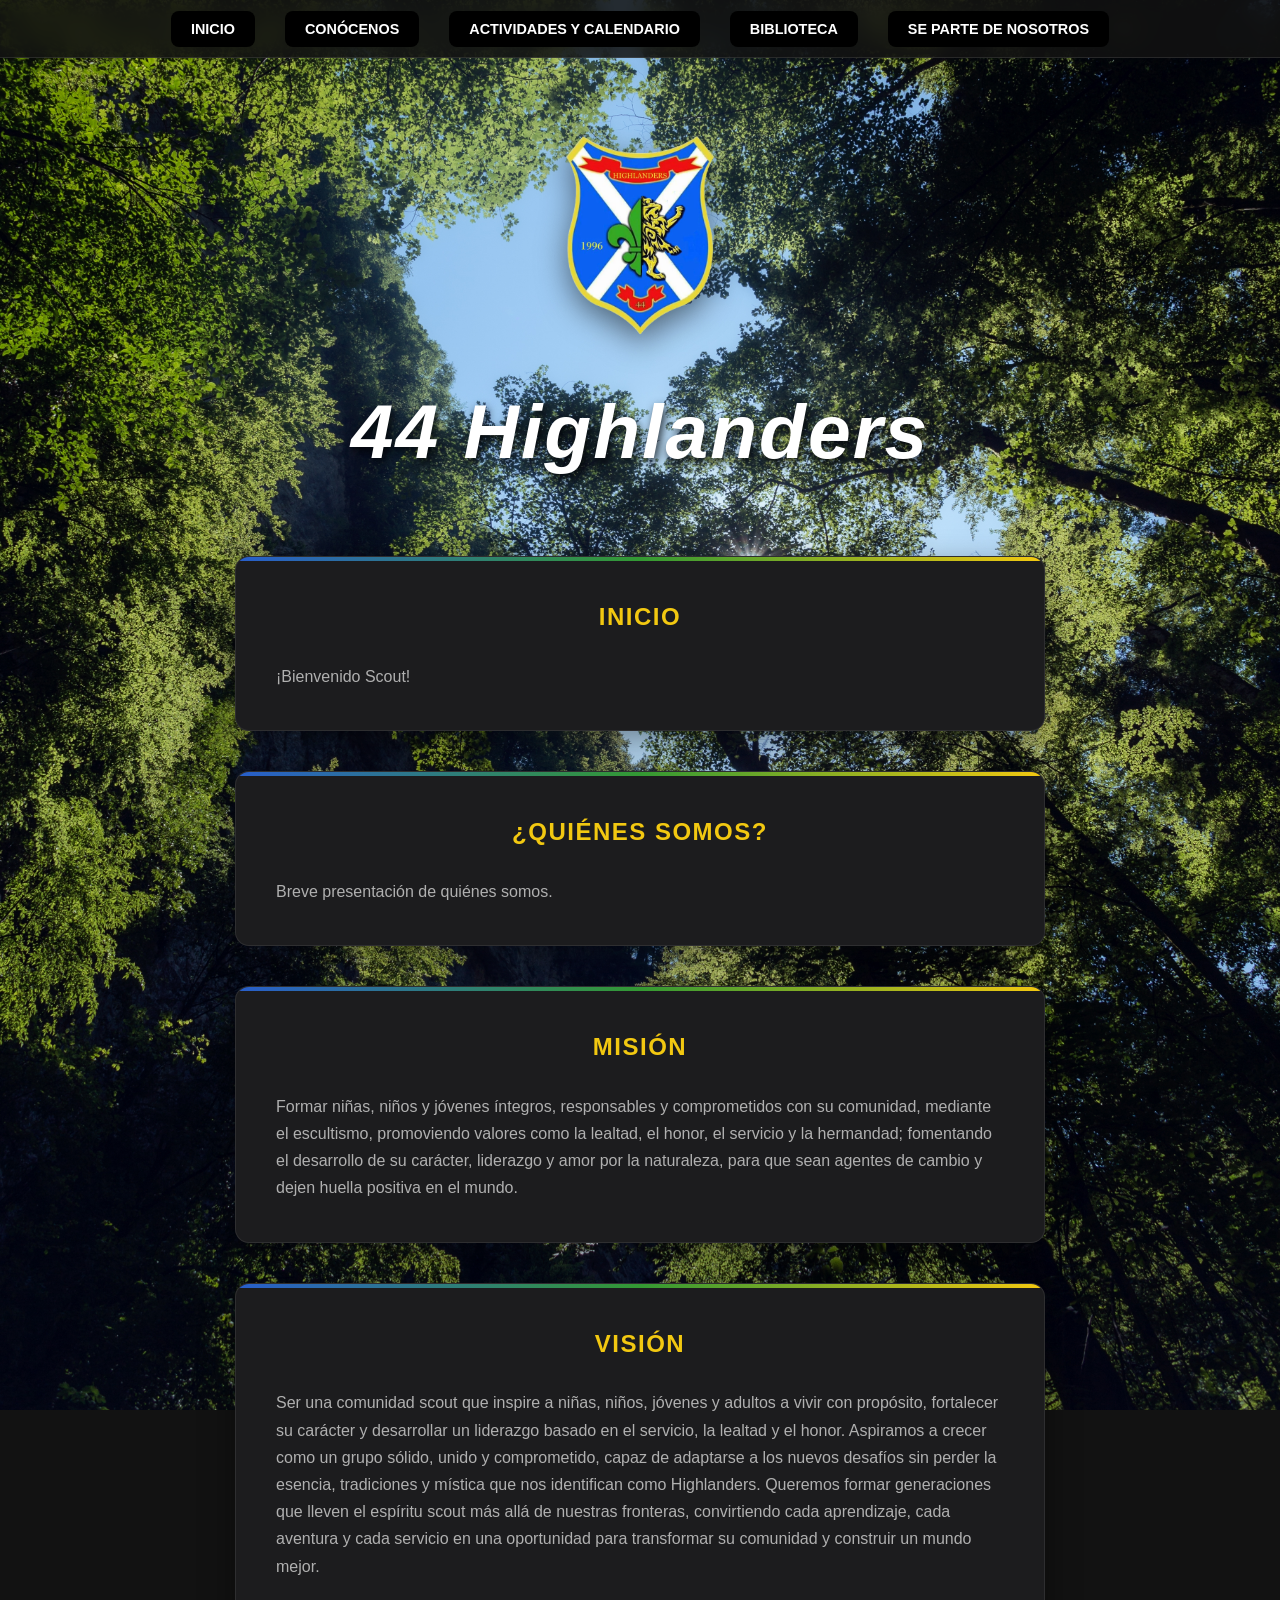
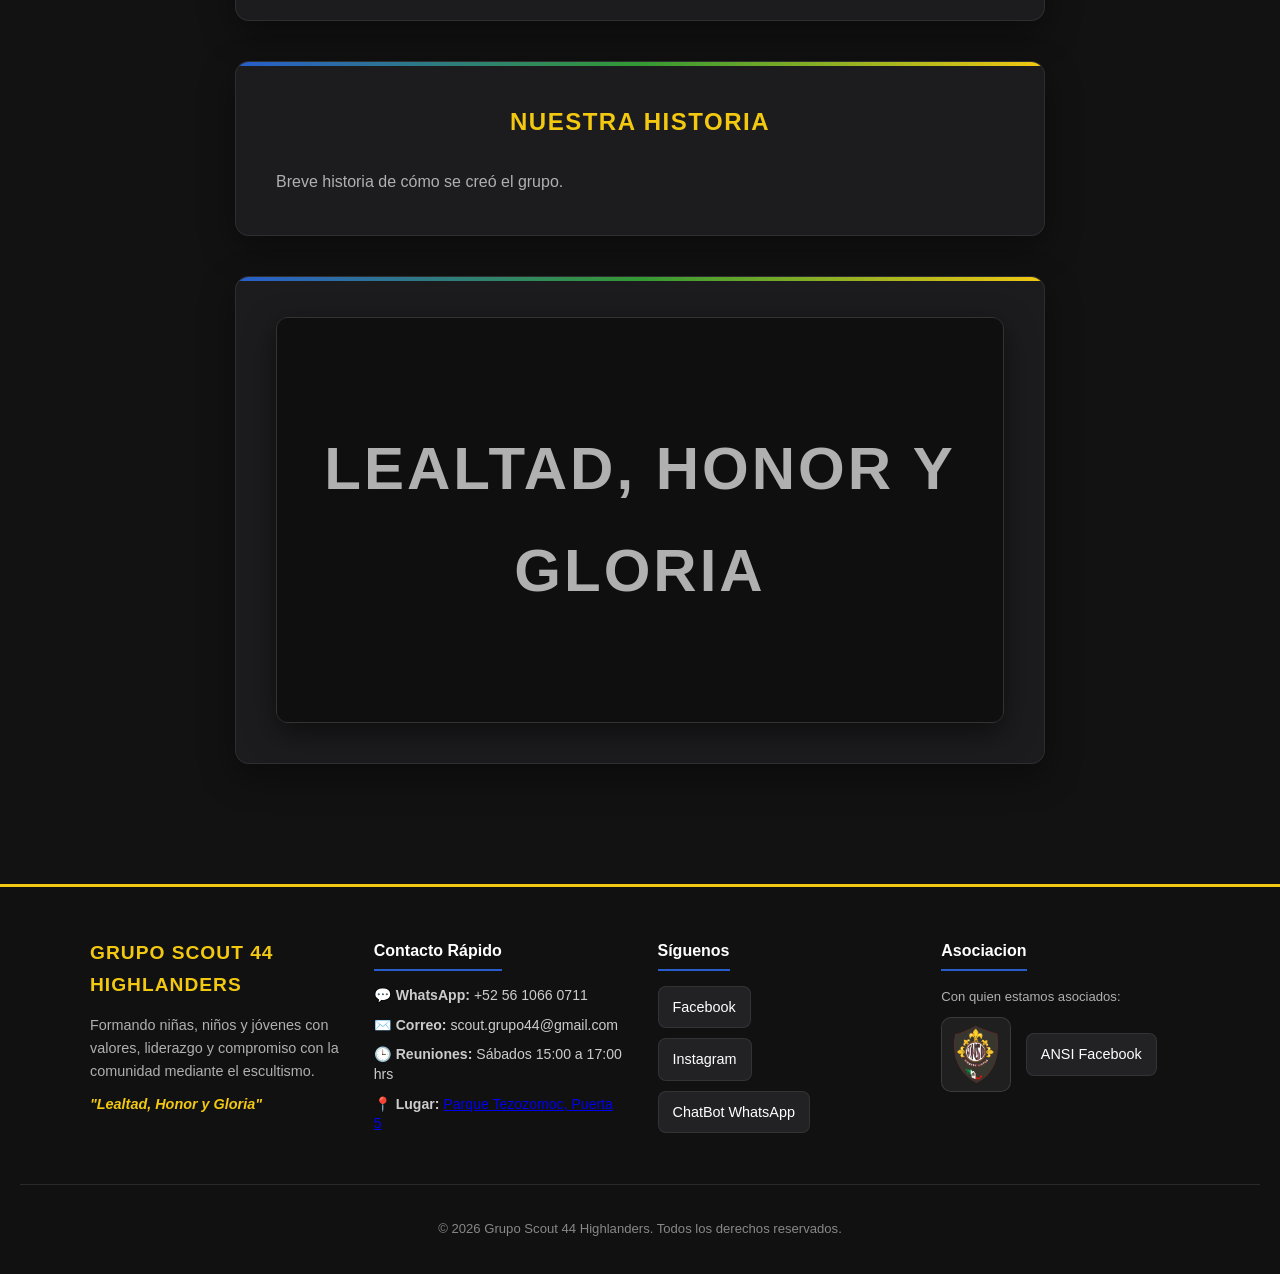
<file: index.html>
<!doctype html>
<html lang="es">
  <head>
    <meta charset="UTF-8" />
    <meta name="viewport" content="width=device-width, initial-scale=1.0" />
    <title>44 Highlanders - Grupo Scout</title>
    <link rel="stylesheet" href="css/estilos.css" />
  </head>
  <body>
    <!-- MENÚ DE NAVEGACIÓN -->
    <nav class="menu">
      <ul>
        <li><a href="index.html">INICIO</a></li>
        <li><a href="conocenos.html">CONÓCENOS</a></li>
        <li><a href="actividades.html">ACTIVIDADES Y CALENDARIO</a></li>
        <li><a href="biblioteca.html">BIBLIOTECA</a></li>
        <li><a href="unete.html">SE PARTE DE NOSOTROS</a></li>
      </ul>
    </nav>

    <!-- ENCABEZADO -->
    <header class="escudoScout">
      <img
        src="img/Escudo_44_High-Photoroom.png"
        alt="Logo del Grupo Scout 44 Highlanders"
        class="logo"
      />
      <h1 class="nombrePrincipal">44 Highlanders</h1>
    </header>

    <!-- CONTENIDO PRINCIPAL -->
    <main class="ContenidoPrincipal">
      <!-- Sección Inicio -->
      <section class="tarjeta" id="inicio">
        <h2>INICIO</h2>
        <p>¡Bienvenido Scout!</p>
      </section>

      <!-- Sección Conócenos -->
      <section class="tarjeta" id="conocenos">
        <h2>¿Quiénes somos?</h2>
        <p>Breve presentación de quiénes somos.</p>
      </section>

      <section class="tarjeta">
        <h2>Misión</h2>
        <p>
          Formar niñas, niños y jóvenes íntegros, responsables y comprometidos
          con su comunidad, mediante el escultismo, promoviendo valores como la
          lealtad, el honor, el servicio y la hermandad; fomentando el
          desarrollo de su carácter, liderazgo y amor por la naturaleza, para
          que sean agentes de cambio y dejen huella positiva en el mundo.
        </p>
      </section>

      <section class="tarjeta">
        <h2>Visión</h2>
        <p>
          Ser una comunidad scout que inspire a niñas, niños, jóvenes y adultos
          a vivir con propósito, fortalecer su carácter y desarrollar un
          liderazgo basado en el servicio, la lealtad y el honor. Aspiramos a
          crecer como un grupo sólido, unido y comprometido, capaz de adaptarse
          a los nuevos desafíos sin perder la esencia, tradiciones y mística que
          nos identifican como Highlanders. Queremos formar generaciones que
          lleven el espíritu scout más allá de nuestras fronteras, convirtiendo
          cada aprendizaje, cada aventura y cada servicio en una oportunidad
          para transformar su comunidad y construir un mundo mejor.
        </p>
      </section>

      <section class="tarjeta">
        <h2>Nuestra Historia</h2>
        <p>Breve historia de cómo se creó el grupo.</p>
      </section>

      <!-- Lema -->
      <section class="tarjeta">
        <p class="Lema">Lealtad, Honor y Gloria</p>
      </section>
    </main>

    <!-- PIE DE PÁGINA (FOOTER) -->
    <footer class="pie-pagina">
      <div class="contenedor-footer">
        <div class="columna-footer">
          <h3>Grupo Scout 44 Highlanders</h3>
          <p>
            Formando niñas, niños y jóvenes con valores, liderazgo y compromiso
            con la comunidad mediante el escultismo.
          </p>
          <p class="lema-footer">"Lealtad, Honor y Gloria"</p>
        </div>
        <div class="columna-footer">
          <h4>Contacto Rápido</h4>
          <ul class="lista-contacto">
            <li>💬 <strong>WhatsApp:</strong> +52 56 1066 0711</li>
            <li>✉️ <strong>Correo:</strong> scout.grupo44@gmail.com</li>
            <li>🕒 <strong>Reuniones:</strong> Sábados 15:00 a 17:00 hrs</li>
            <li>📍 <strong>Lugar:</strong> <a href="https://maps.app.goo.gl/BZLo9d7Gv4baMg7Q8?g_st=ic">Parque Tezozomoc, Puerta 5</a> </li>
          </ul>
        </div>
        <div class="columna-footer">
          <h4>Síguenos</h4>
          <div class="redes-sociales">
            <a
              href="https://www.facebook.com/44Highlanders"
              target="_blank"
              rel="noopener noreferrer"
              >Facebook</a
            >
            <a
              href="https://www.instagram.com/gruposcout44highlanders/"
              target="_blank"
              rel="noopener noreferrer"
              >Instagram</a
            >
            <a
              href="https://wa.me/525610660711"
              target="_blank"
              rel="noopener noreferrer"
              >ChatBot WhatsApp</a
            >
          </div>
        </div>
        <div class="columna-footer">
          <h4>Asociacion</h4>
          <p class="subtitulo-asociaciones">Con quien estamos asociados:</p>
          <div class="asociaciones-logos">
            <img
              src="img/ansi.png"
              alt="ANSI"
              title="Asociación Nacional Scout Independientes"
            />
            <div class="redes-sociales">
              <a
                href="https://www.facebook.com/Ansi.Scouts.Mexico"
                target="_blank"
                rel="noopener noreferrer"
                >ANSI Facebook</a>
            </div>
          </div>
        </div>
      </div>
      <div class="derechos-reservados">
        <p>
          &copy; 2026 Grupo Scout 44 Highlanders. Todos los derechos reservados.
        </p>
      </div>
    </footer>
  </body>
</html>
</file>
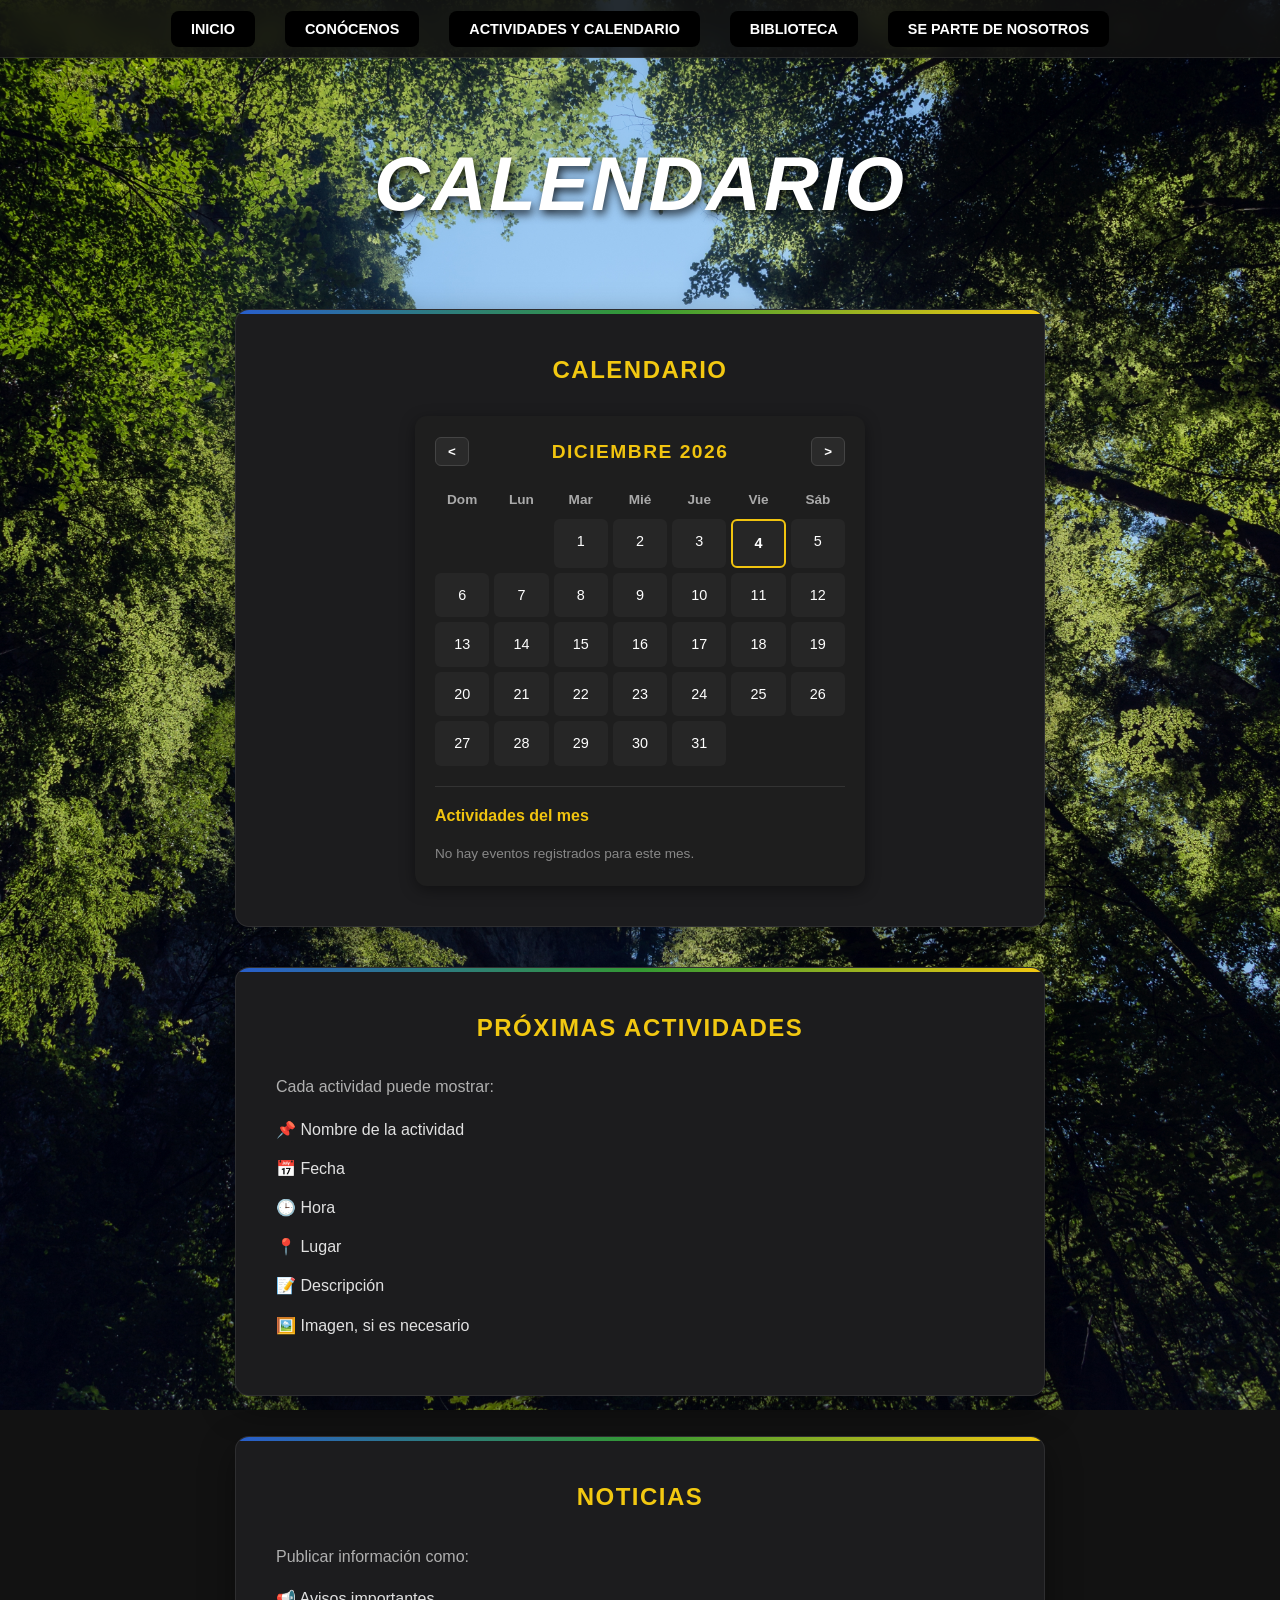
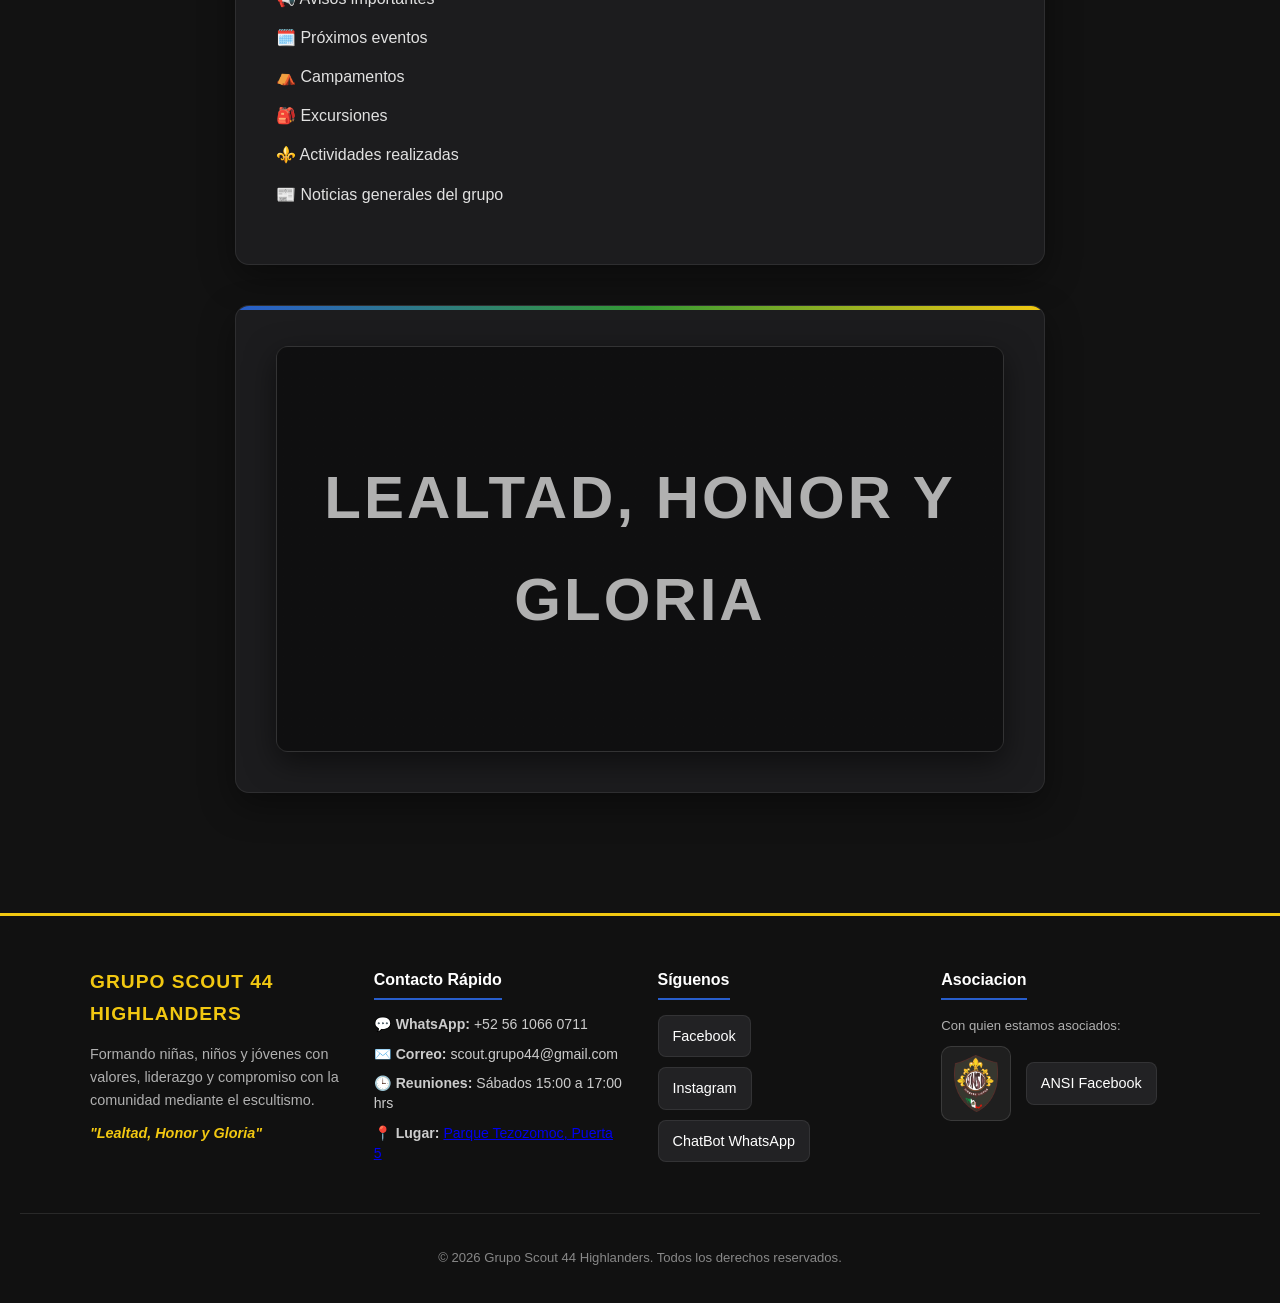
<file: actividades.html>
<!doctype html>
<html lang="es">
  <head>
    <meta charset="UTF-8" />
    <meta name="viewport" content="width=device-width, initial-scale=1.0" />
    <title>ACTIVIDADES Y CALENDARIO - 44 Highlanders</title>
    <link rel="stylesheet" href="css/estilos.css" />
  </head>
  <body>
    <!-- MENÚ DE NAVEGACIÓN -->
    <nav class="menu">
      <ul>
        <li><a href="index.html">INICIO</a></li>
        <li><a href="conocenos.html">CONÓCENOS</a></li>
        <li><a href="actividades.html">ACTIVIDADES Y CALENDARIO</a></li>
        <li><a href="biblioteca.html">BIBLIOTECA</a></li>
        <li><a href="unete.html">SE PARTE DE NOSOTROS</a></li>
      </ul>
    </nav>

    <!-- ENCABEZADO -->
    <header class="escudoScout">
      <h1 class="nombrePrincipal">CALENDARIO</h1>
    </header>

    <!-- CONTENIDO PRINCIPAL -->
    <main class="ContenidoPrincipal">
      <!-- Sección Calendario -->
      <section class="tarjeta" id="inicio">
        <h2>Calendario</h2>
        
        <!-- CALENDARIO EN JAVASCRIPT PURO -->
        <div class="contenedor-calendario">
          <div class="encabezado">
            <button id="anterior">&lt;</button>
            <h2 id="mes-año"></h2>
            <button id="siguiente">&gt;</button>
          </div>

          <div class="dias-semana">
            <div>Dom</div><div>Lun</div><div>Mar</div><div>Mié</div><div>Jue</div><div>Vie</div><div>Sáb</div>
          </div>

          <div id="dias" class="cuadrilla-dias"></div>
        </div>
      </section>

      <!-- Próximas Actividades -->
      <section class="tarjeta" id="conocenos">
        <h2>Próximas Actividades</h2>
        <p>
          Cada actividad puede mostrar:
          <ul class="lista-estilizada">
            <li>📌 Nombre de la actividad</li>
            <li>📅 Fecha</li>
            <li>🕒 Hora</li>
            <li>📍 Lugar</li>
            <li>📝 Descripción</li>
            <li>🖼️ Imagen, si es necesario</li>
          </ul>
        </p>
      </section>

      <!-- Noticias -->
      <section class="tarjeta">
        <h2>Noticias</h2>
        <p>
          Publicar información como:
          <ul class="lista-estilizada">
            <li>📢 Avisos importantes</li>
            <li>🗓️ Próximos eventos</li>
            <li>⛺ Campamentos</li>
            <li>🎒 Excursiones</li>
            <li>⚜️ Actividades realizadas</li>
            <li>📰 Noticias generales del grupo</li>
          </ul>
        </p>
      </section>

      <!-- Lema -->
      <section class="tarjeta">
        <p class="Lema">Lealtad, Honor y Gloria</p>
      </section>
    </main>

    <!-- PIE DE PÁGINA (FOOTER) -->
    <footer class="pie-pagina">
      <div class="contenedor-footer">
        <div class="columna-footer">
          <h3>Grupo Scout 44 Highlanders</h3>
          <p>Formando niñas, niños y jóvenes con valores, liderazgo y compromiso con la comunidad mediante el escultismo.</p>
          <p class="lema-footer">"Lealtad, Honor y Gloria"</p>
        </div>
        <div class="columna-footer">
          <h4>Contacto Rápido</h4>
          <ul class="lista-contacto">
            <li>💬 <strong>WhatsApp:</strong> +52 56 1066 0711</li>
            <li>✉️ <strong>Correo:</strong> scout.grupo44@gmail.com</li>
            <li>🕒 <strong>Reuniones:</strong> Sábados 15:00 a 17:00 hrs</li>
            <li>📍 <strong>Lugar:</strong> <a href="https://maps.app.goo.gl/BZLo9d7Gv4baMg7Q8?g_st=ic">Parque Tezozomoc, Puerta 5</a> </li>
          </ul>
        </div>
        <div class="columna-footer">
          <h4>Síguenos</h4>
          <div class="redes-sociales">
            <a href="https://www.facebook.com/44Highlanders" target="_blank" rel="noopener noreferrer">Facebook</a>
            <a href="https://www.instagram.com/gruposcout44highlanders/" target="_blank" rel="noopener noreferrer">Instagram</a>
            <a href="https://wa.me/525610660711" target="_blank" rel="noopener noreferrer">ChatBot WhatsApp</a>
          </div>
        </div>
        <div class="columna-footer">
          <h4>Asociacion</h4>
          <p class="subtitulo-asociaciones">Con quien estamos asociados:</p>
          <div class="asociaciones-logos">
            <img src="img/ansi.png" alt="ANSI" title="Asociación Nacional Scout Independientes" />
          
          <div class="redes-sociales">
              <a
                href="https://www.facebook.com/Ansi.Scouts.Mexico"
                target="_blank"
                rel="noopener noreferrer"
                >ANSI Facebook</a>
            </div>
          </div>
        </div>
      </div>
      <div class="derechos-reservados">
        <p>&copy; 2026 Grupo Scout 44 Highlanders. Todos los derechos reservados.</p>
      </div>
    </footer>

    <!-- ENLACE AL ARCHIVO JAVASCRIPT DEL CALENDARIO -->
    <script src="js/Calendario.js"></script>
  </body>
</html>
</file>
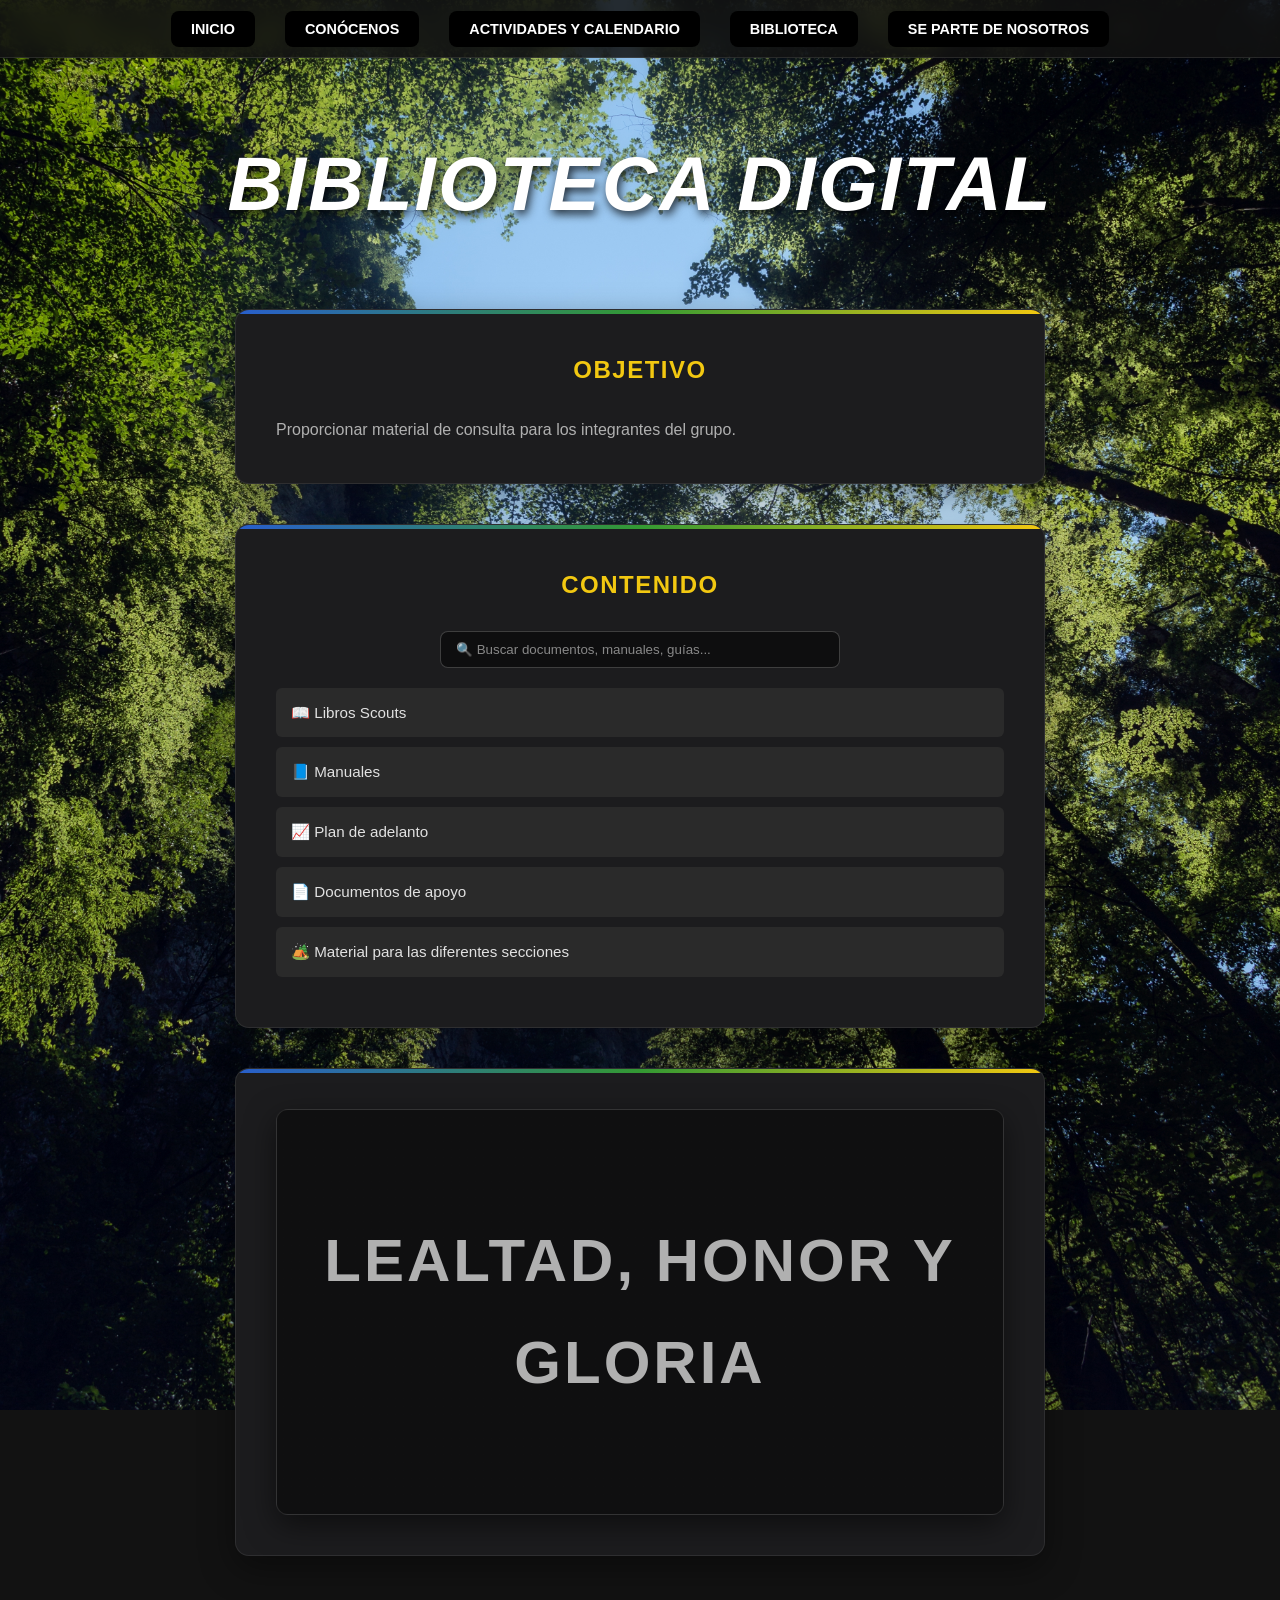
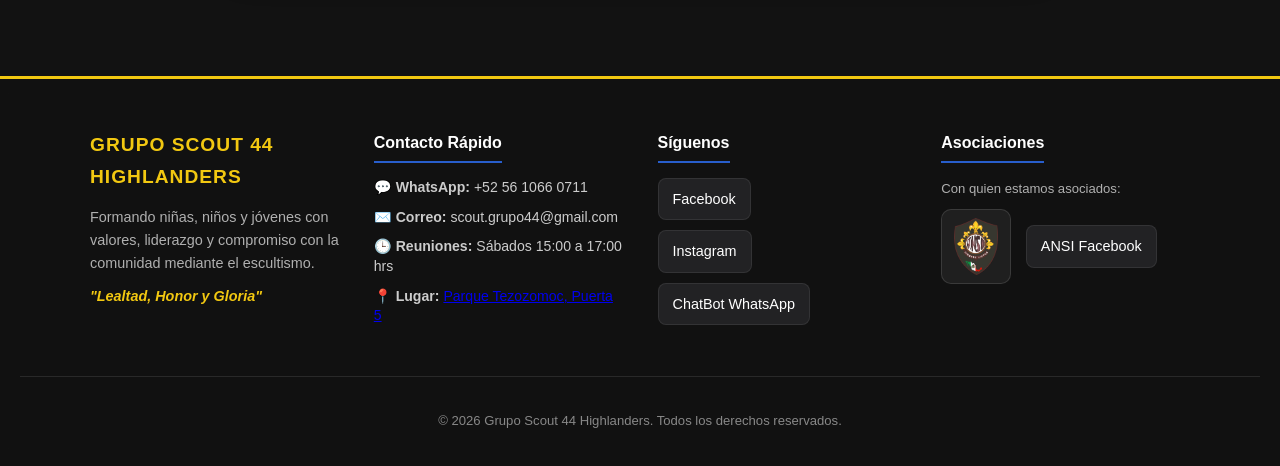
<file: biblioteca.html>
<!doctype html>
<html lang="es">
  <head>
    <meta charset="UTF-8" />
    <meta name="viewport" content="width=device-width, initial-scale=1.0" />
    <title>BIBLIOTECA DIGITAL - 44 Highlanders</title>
    <!-- Usamos el archivo de estilos unificado -->
    <link rel="stylesheet" href="css/estilos.css" />
  </head>
  <body>
    <!-- MENÚ DE NAVEGACIÓN -->
    <nav class="menu">
      <ul>
        <li><a href="index.html">INICIO</a></li>
        <li><a href="conocenos.html">CONÓCENOS</a></li>
        <li><a href="actividades.html">ACTIVIDADES Y CALENDARIO</a></li>
        <li><a href="biblioteca.html">BIBLIOTECA</a></li>
        <li><a href="unete.html">SE PARTE DE NOSOTROS</a></li>
      </ul>
    </nav>

    <!-- ENCABEZADO -->
    <header class="escudoScout">
      <h1 class="nombrePrincipal">BIBLIOTECA DIGITAL</h1>
    </header>

    <!-- CONTENIDO PRINCIPAL -->
    <main class="ContenidoPrincipal">
      <!-- Sección Objetivo -->
      <section class="tarjeta" id="objetivo">
        <h2>Objetivo</h2>
        <p>Proporcionar material de consulta para los integrantes del grupo.</p>
      </section>

      <!-- Sección Contenido -->
      <section class="tarjeta" id="contenido">
        <h2>Contenido</h2>

        <!-- Buscador -->
        <div class="buscador-contenedor">
          <input
            type="text"
            class="buscador-input"
            placeholder="🔍 Buscar documentos, manuales, guías..."
          />
        </div>

        <ul class="lista-biblioteca">
          <li>📖 Libros Scouts</li>
          <li>📘 Manuales</li>
          <li>📈 Plan de adelanto</li>
          <li>📄 Documentos de apoyo</li>
          <li>🏕️ Material para las diferentes secciones</li>
        </ul>
      </section>

      <!-- Lema -->
      <section class="tarjeta">
        <p class="Lema">Lealtad, Honor y Gloria</p>
      </section>
    </main>

    <!-- PIE DE PÁGINA (FOOTER) -->
    <footer class="pie-pagina">
      <div class="contenedor-footer">
        <div class="columna-footer">
          <h3>Grupo Scout 44 Highlanders</h3>
          <p>Formando niñas, niños y jóvenes con valores, liderazgo y compromiso con la comunidad mediante el escultismo.</p>
          <p class="lema-footer">"Lealtad, Honor y Gloria"</p>
        </div>
        <div class="columna-footer">
          <h4>Contacto Rápido</h4>
          <ul class="lista-contacto">
            <li>💬 <strong>WhatsApp:</strong> +52 56 1066 0711</li>
            <li>✉️ <strong>Correo:</strong> scout.grupo44@gmail.com</li>
            <li>🕒 <strong>Reuniones:</strong> Sábados 15:00 a 17:00 hrs</li>
            <li>📍 <strong>Lugar:</strong> <a href="https://maps.app.goo.gl/BZLo9d7Gv4baMg7Q8?g_st=ic">Parque Tezozomoc, Puerta 5</a> </li>
          </ul>
        </div>
        <div class="columna-footer">
          <h4>Síguenos</h4>
          <div class="redes-sociales">
            <a href="https://www.facebook.com/44Highlanders" target="_blank" rel="noopener noreferrer">Facebook</a>
            <a href="https://www.instagram.com/gruposcout44highlanders/" target="_blank" rel="noopener noreferrer">Instagram</a>
            <a href="https://wa.me/525610660711" target="_blank" rel="noopener noreferrer">ChatBot WhatsApp</a>
          </div>
        </div>
        <div class="columna-footer">
          <h4>Asociaciones</h4>
          <p class="subtitulo-asociaciones">Con quien estamos asociados:</p>
          <div class="asociaciones-logos">
            <img src="img/ansi.png" alt="ANSI" title="Asociación Nacional Scout Independientes" />
            <div class="redes-sociales">
              <a
                href="https://www.facebook.com/Ansi.Scouts.Mexico"
                target="_blank"
                rel="noopener noreferrer"
                >ANSI Facebook</a>
            </div>
          </div>
        </div>
      </div>
      <div class="derechos-reservados">
        <p>&copy; 2026 Grupo Scout 44 Highlanders. Todos los derechos reservados.</p>
      </div>
    </footer>
  </body>
</html>
</file>
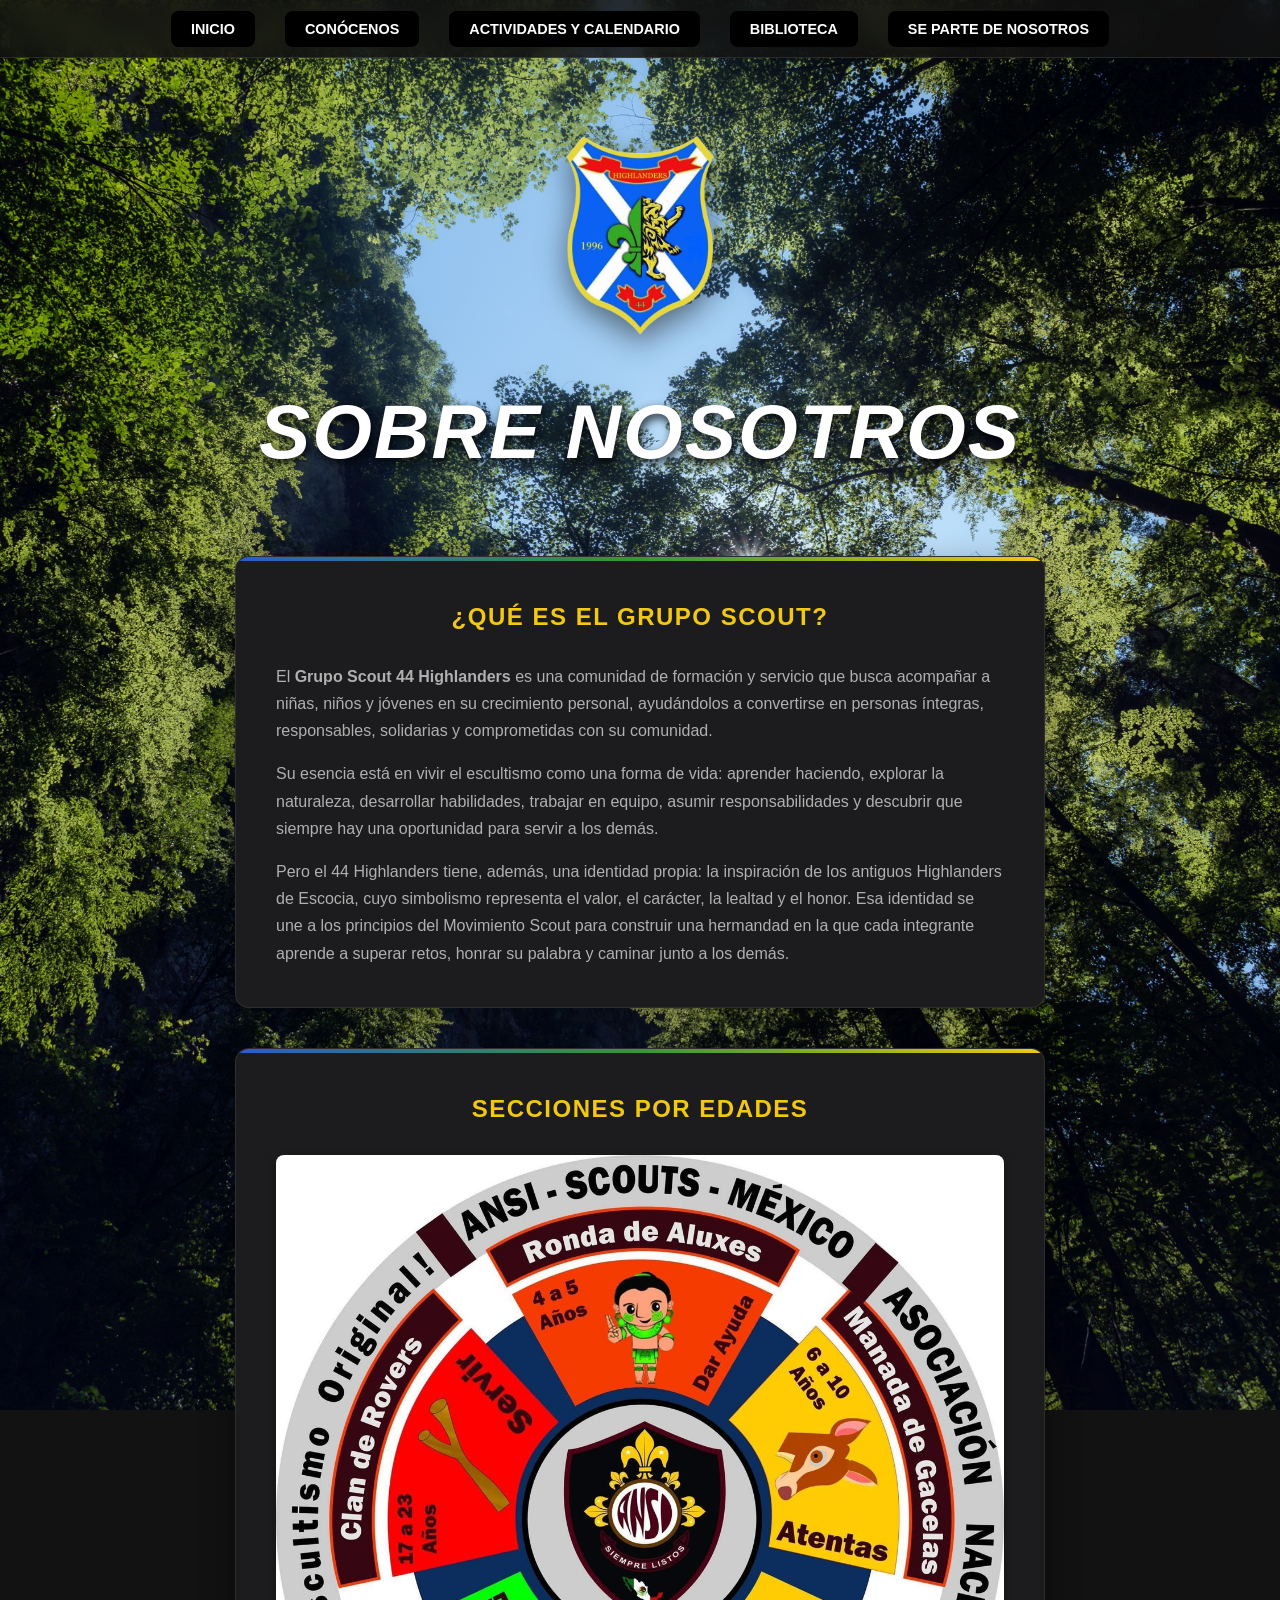
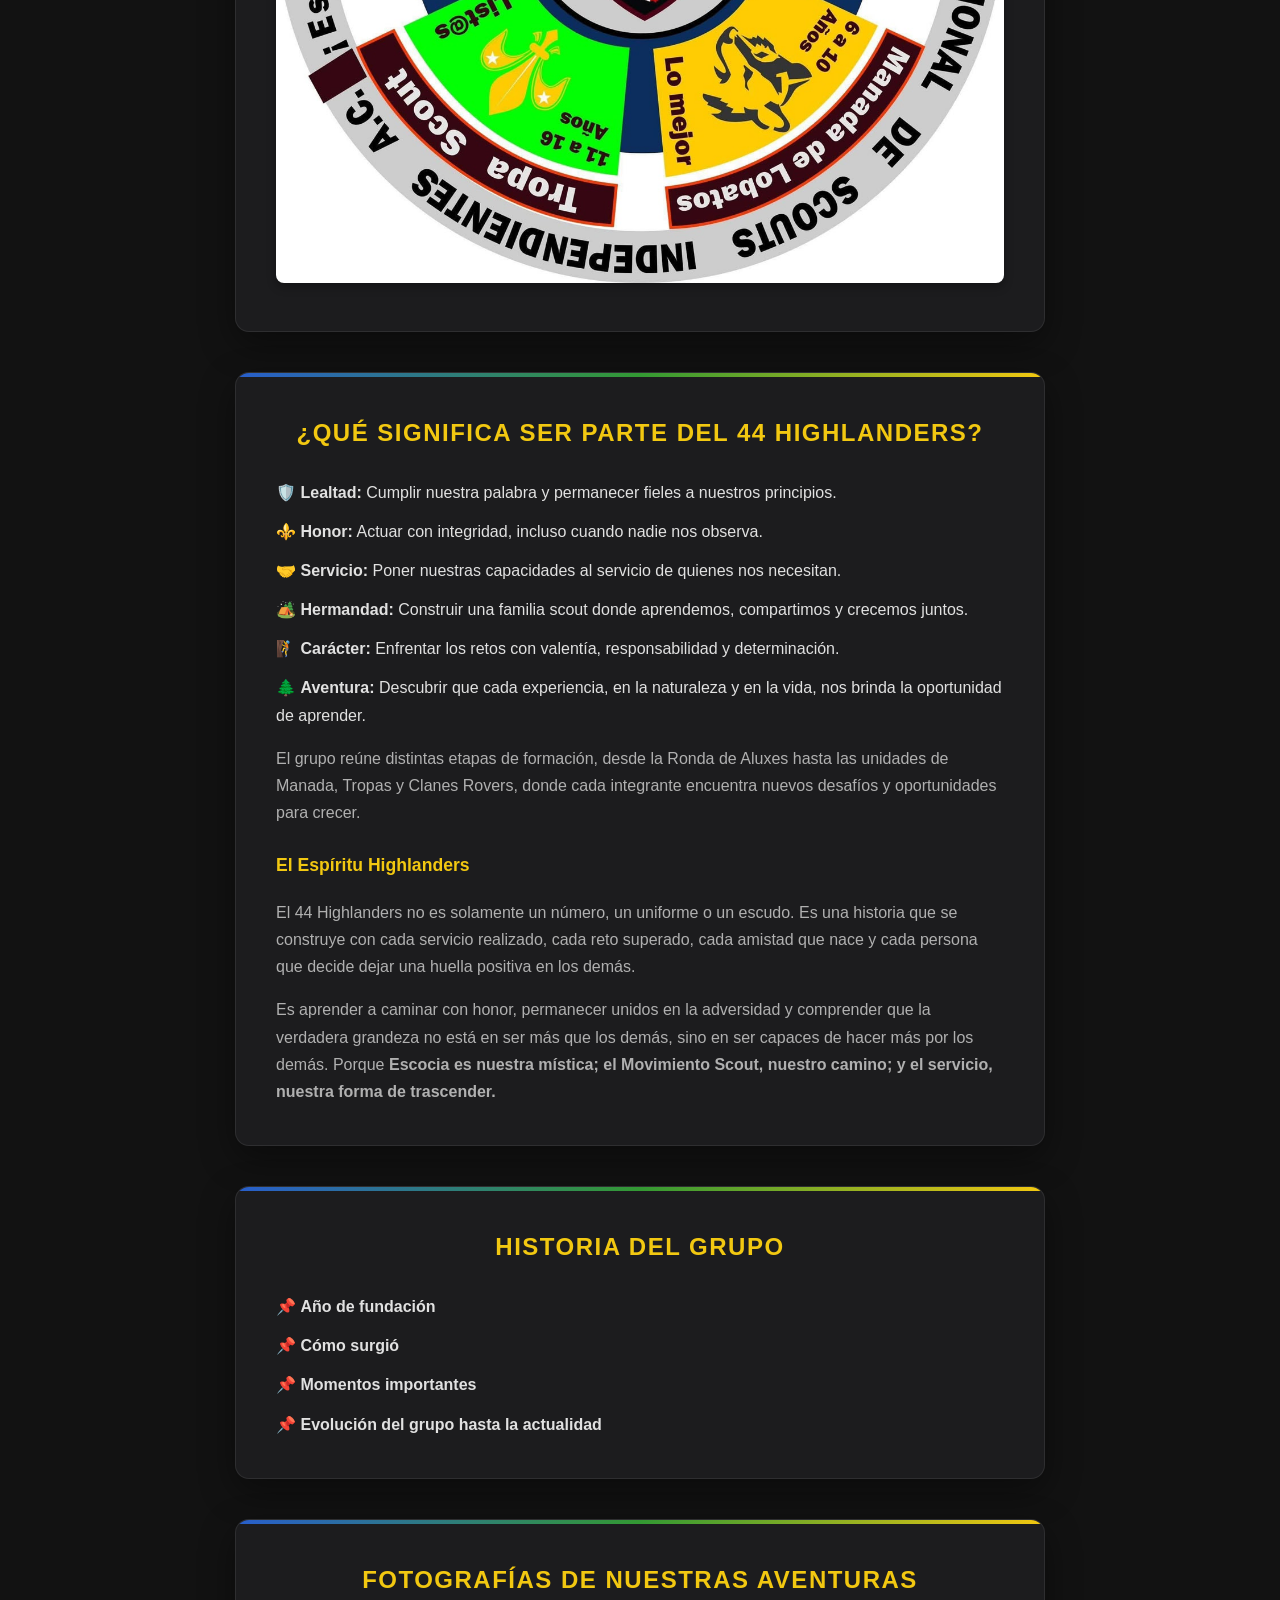
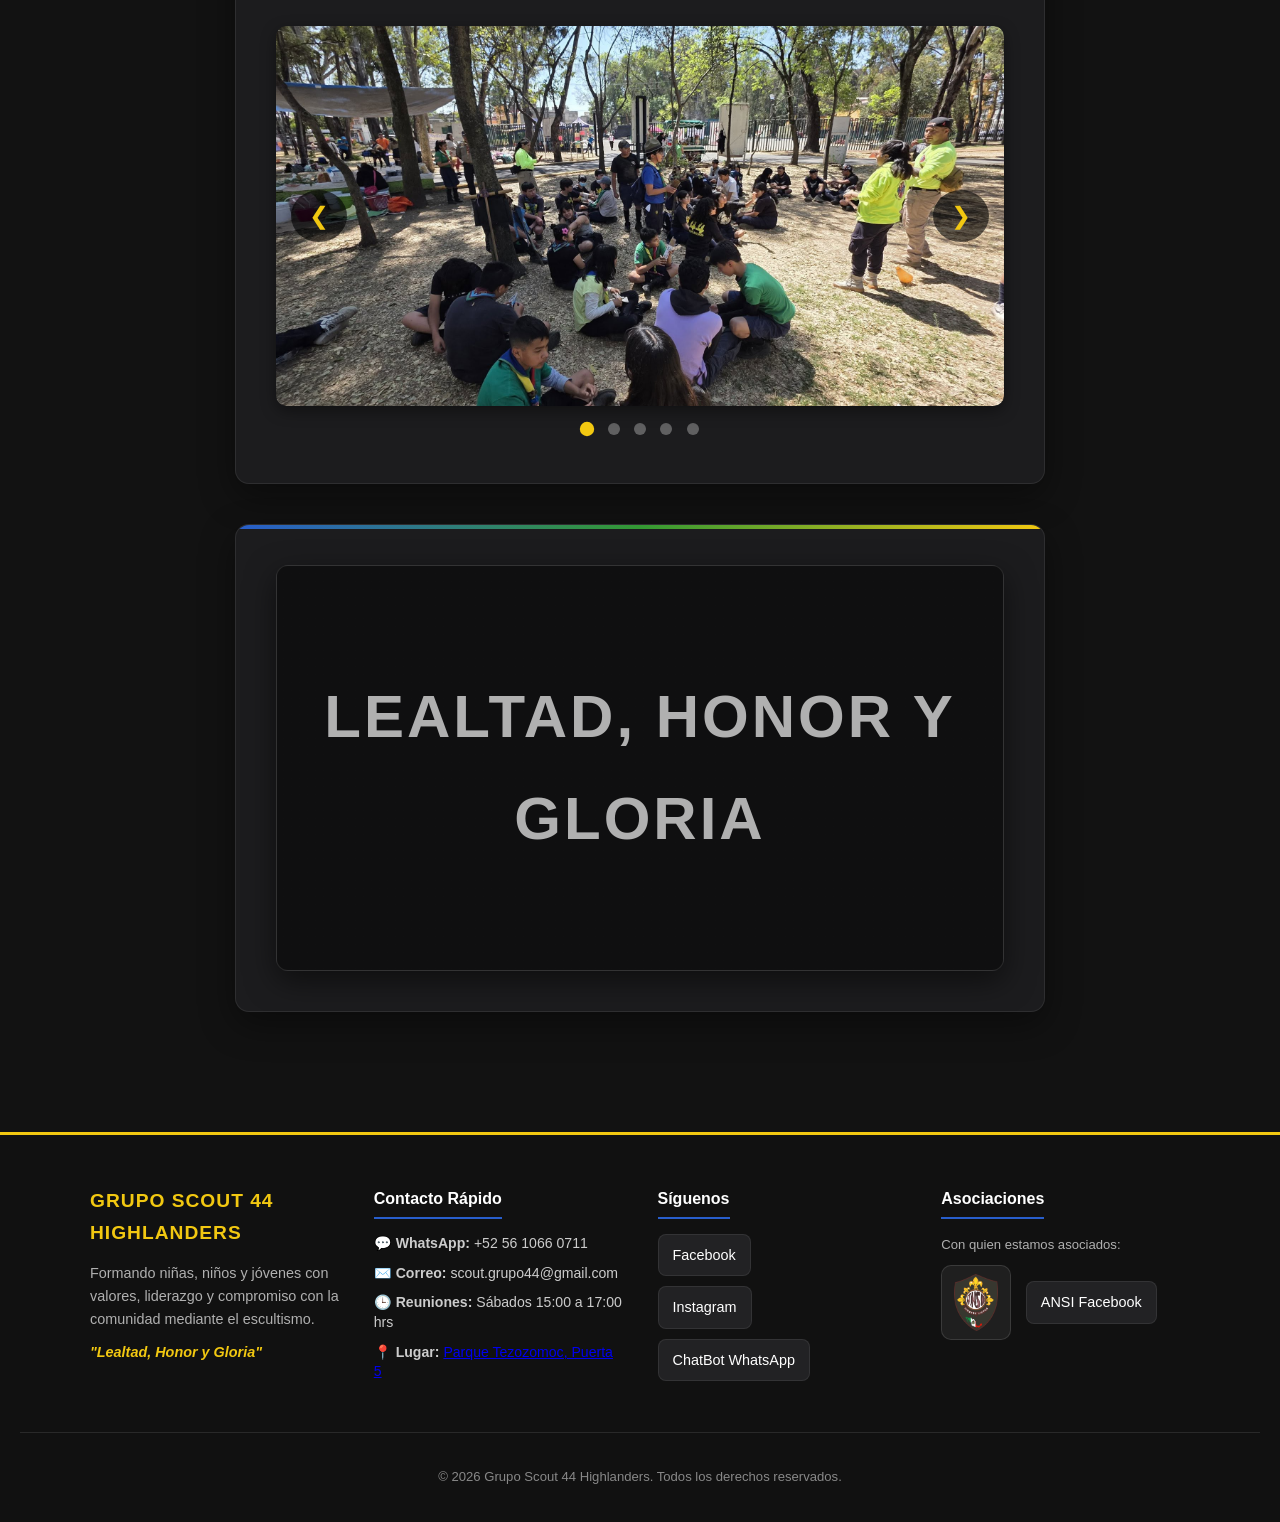
<file: conocenos.html>
<!doctype html>
<html lang="es">
  <head>
    <meta charset="UTF-8" />
    <meta name="viewport" content="width=device-width, initial-scale=1.0" />
    <title>CONÓCENOS - 44 Highlanders</title>
    <link rel="stylesheet" href="css/estilos.css" />
  </head>
  <body>
    <!-- MENÚ DE NAVEGACIÓN -->
    <nav class="menu">
      <ul>
        <li><a href="index.html">INICIO</a></li>
        <li><a href="conocenos.html">CONÓCENOS</a></li>
        <li><a href="actividades.html">ACTIVIDADES Y CALENDARIO</a></li>
        <li><a href="biblioteca.html">BIBLIOTECA</a></li>
        <li><a href="unete.html">SE PARTE DE NOSOTROS</a></li>
      </ul>
    </nav>

    <!-- ENCABEZADO -->
    <header class="escudoScout">
      <img
        src="img/Escudo_44_High-Photoroom.png"
        alt="Logo del Grupo Scout 44 Highlanders"
        class="logo"
      />
      <h1 class="nombrePrincipal">SOBRE NOSOTROS</h1>
    </header>

    <!-- CONTENIDO PRINCIPAL -->
    <main class="ContenidoPrincipal">
      <!-- ¿Qué es el grupo Scout? -->
      <section class="tarjeta" id="inicio">
        <h2>¿Qué es el Grupo Scout?</h2>
        <p>
          El <strong>Grupo Scout 44 Highlanders</strong> es una comunidad de
          formación y servicio que busca acompañar a niñas, niños y jóvenes en
          su crecimiento personal, ayudándolos a convertirse en personas
          íntegras, responsables, solidarias y comprometidas con su comunidad.
        </p>
        <p>
          Su esencia está en vivir el escultismo como una forma de vida:
          aprender haciendo, explorar la naturaleza, desarrollar habilidades,
          trabajar en equipo, asumir responsabilidades y descubrir que siempre
          hay una oportunidad para servir a los demás.
        </p>
        <p>
          Pero el 44 Highlanders tiene, además, una identidad propia: la
          inspiración de los antiguos Highlanders de Escocia, cuyo simbolismo
          representa el valor, el carácter, la lealtad y el honor. Esa identidad
          se une a los principios del Movimiento Scout para construir una
          hermandad en la que cada integrante aprende a superar retos, honrar su
          palabra y caminar junto a los demás.
        </p>
      </section>

      <!-- Secciones por edades -->
      <section class="tarjeta" id="secciones">
        <h2>Secciones por Edades</h2>
        <div class="contenedor-imagen-centrada">
          <img
            src="img/Secciones_por_edades.jpeg"
            alt="Secciones por edades"
            class="foto-galeria"
          />
        </div>
      </section>

      <!-- ¿Qué significa ser parte? -->
      <section class="tarjeta">
        <h2>¿Qué significa ser parte del 44 Highlanders?</h2>
        <ul class="lista-estilizada">
          <li>
            🛡️ <strong>Lealtad:</strong> Cumplir nuestra palabra y permanecer
            fieles a nuestros principios.
          </li>
          <li>
            ⚜️ <strong>Honor:</strong> Actuar con integridad, incluso cuando
            nadie nos observa.
          </li>
          <li>
            🤝 <strong>Servicio:</strong> Poner nuestras capacidades al servicio
            de quienes nos necesitan.
          </li>
          <li>
            🏕️ <strong>Hermandad:</strong> Construir una familia scout donde
            aprendemos, compartimos y crecemos juntos.
          </li>
          <li>
            🧗 <strong>Carácter:</strong> Enfrentar los retos con valentía,
            responsabilidad y determinación.
          </li>
          <li>
            🌲 <strong>Aventura:</strong> Descubrir que cada experiencia, en la
            naturaleza y en la vida, nos brinda la oportunidad de aprender.
          </li>
        </ul>
        <p>
          El grupo reúne distintas etapas de formación, desde la Ronda de Aluxes
          hasta las unidades de Manada, Tropas y Clanes Rovers, donde cada
          integrante encuentra nuevos desafíos y oportunidades para crecer.
        </p>

        <h3 class="subtitulo-dorado">El Espíritu Highlanders</h3>
        <p>
          El 44 Highlanders no es solamente un número, un uniforme o un escudo.
          Es una historia que se construye con cada servicio realizado, cada
          reto superado, cada amistad que nace y cada persona que decide dejar
          una huella positiva en los demás.
        </p>
        <p>
          Es aprender a caminar con honor, permanecer unidos en la adversidad y
          comprender que la verdadera grandeza no está en ser más que los demás,
          sino en ser capaces de hacer más por los demás. Porque
          <strong
            >Escocia es nuestra mística; el Movimiento Scout, nuestro camino; y
            el servicio, nuestra forma de trascender.</strong
          >
        </p>
      </section>

      <!-- Historia del grupo -->
      <section class="tarjeta">
        <h2>Historia del Grupo</h2>
        <ul class="lista-estilizada">
          <li>📌 <strong>Año de fundación</strong></li>
          <li>📌 <strong>Cómo surgió</strong></li>
          <li>📌 <strong>Momentos importantes</strong></li>
          <li>📌 <strong>Evolución del grupo hasta la actualidad</strong></li>
        </ul>
      </section>

      <!-- Sección Galería (Carrusel de fotos) -->
      <section class="tarjeta" id="galeria">
        <h2>Fotografías de Nuestras Aventuras</h2>

        <div class="carrusel-contenedor">
          <!-- Diapositivas / Fotos (puedes agregar más duplicando este bloque) -->
          <div class="carrusel-slide fade" style="display: block">
            <img src="img/Foto_1.jpg" alt="Aventura Scout 1" />
          </div>
          <div class="carrusel-slide fade">
            <img src="img/Foto_2.jpg" alt="Aventura Scout 2" />
          </div>
          <div class="carrusel-slide fade">
            <img src="img/Foto_3.jpg" alt="Aventura Scout 3" />
          </div>
          <div class="carrusel-slide fade">
            <img src="img/Foto_4.jpg" alt="Aventura Scout 4" />
          </div>
          <div class="carrusel-slide fade">
            <img src="img/Foto_5.jpg" alt="Aventura Scout 5" />
          </div>

          <!-- Botones Anterior / Siguiente -->
          <button class="carrusel-btn prev" onclick="cambiarSlide(-1)">
            ❮
          </button>
          <button class="carrusel-btn next" onclick="cambiarSlide(1)">❯</button>
        </div>

        <!-- Puntos indicadores (agrega un <span> por cada foto adicional) -->
        <div class="carrusel-puntos">
          <span class="punto activo" onclick="slideActual(1)"></span>
          <span class="punto" onclick="slideActual(2)"></span>
          <span class="punto" onclick="slideActual(3)"></span>
          <span class="punto" onclick="slideActual(4)"></span>
          <span class="punto" onclick="slideActual(5)"></span>
        </div>
      </section>

      <!-- Lema -->
      <section class="tarjeta">
        <p class="Lema">Lealtad, Honor y Gloria</p>
      </section>
    </main>

    <!-- PIE DE PÁGINA (FOOTER) -->
    <footer class="pie-pagina">
      <div class="contenedor-footer">
        <div class="columna-footer">
          <h3>Grupo Scout 44 Highlanders</h3>
          <p>
            Formando niñas, niños y jóvenes con valores, liderazgo y compromiso
            con la comunidad mediante el escultismo.
          </p>
          <p class="lema-footer">"Lealtad, Honor y Gloria"</p>
        </div>
        <div class="columna-footer">
          <h4>Contacto Rápido</h4>
          <ul class="lista-contacto">
            <li>💬 <strong>WhatsApp:</strong> +52 56 1066 0711</li>
            <li>✉️ <strong>Correo:</strong> scout.grupo44@gmail.com</li>
            <li>🕒 <strong>Reuniones:</strong> Sábados 15:00 a 17:00 hrs</li>
            <li>📍 <strong>Lugar:</strong> <a href="https://maps.app.goo.gl/BZLo9d7Gv4baMg7Q8?g_st=ic">Parque Tezozomoc, Puerta 5</a> </li>
          </ul>
        </div>
        <div class="columna-footer">
          <h4>Síguenos</h4>
          <div class="redes-sociales">
            <a
              href="https://www.facebook.com/44Highlanders"
              target="_blank"
              rel="noopener noreferrer"
              >Facebook</a
            >
            <a
              href="https://www.instagram.com/gruposcout44highlanders/"
              target="_blank"
              rel="noopener noreferrer"
              >Instagram</a
            >
            <a
              href="https://wa.me/525610660711"
              target="_blank"
              rel="noopener noreferrer"
              >ChatBot WhatsApp</a
            >
          </div>
        </div>
        <div class="columna-footer">
          <h4>Asociaciones</h4>
          <p class="subtitulo-asociaciones">Con quien estamos asociados:</p>
          <div class="asociaciones-logos">
            <img
              src="img/ansi.png"
              alt="ANSI"
              title="Asociación Nacional Scout Independientes"
            />
            <div class="redes-sociales">
              <a
                href="https://www.facebook.com/Ansi.Scouts.Mexico"
                target="_blank"
                rel="noopener noreferrer"
                >ANSI Facebook</a>
            </div>
          </div>
        </div>
      </div>
      <div class="derechos-reservados">
        <p>
          &copy; 2026 Grupo Scout 44 Highlanders. Todos los derechos reservados.
        </p>
      </div>
    </footer>

    <!-- ENLACE AL ARCHIVO JAVASCRIPT DEL CARRUSEL -->
    <script src="js/carrusel.js"></script>
  </body>
</html>
</file>
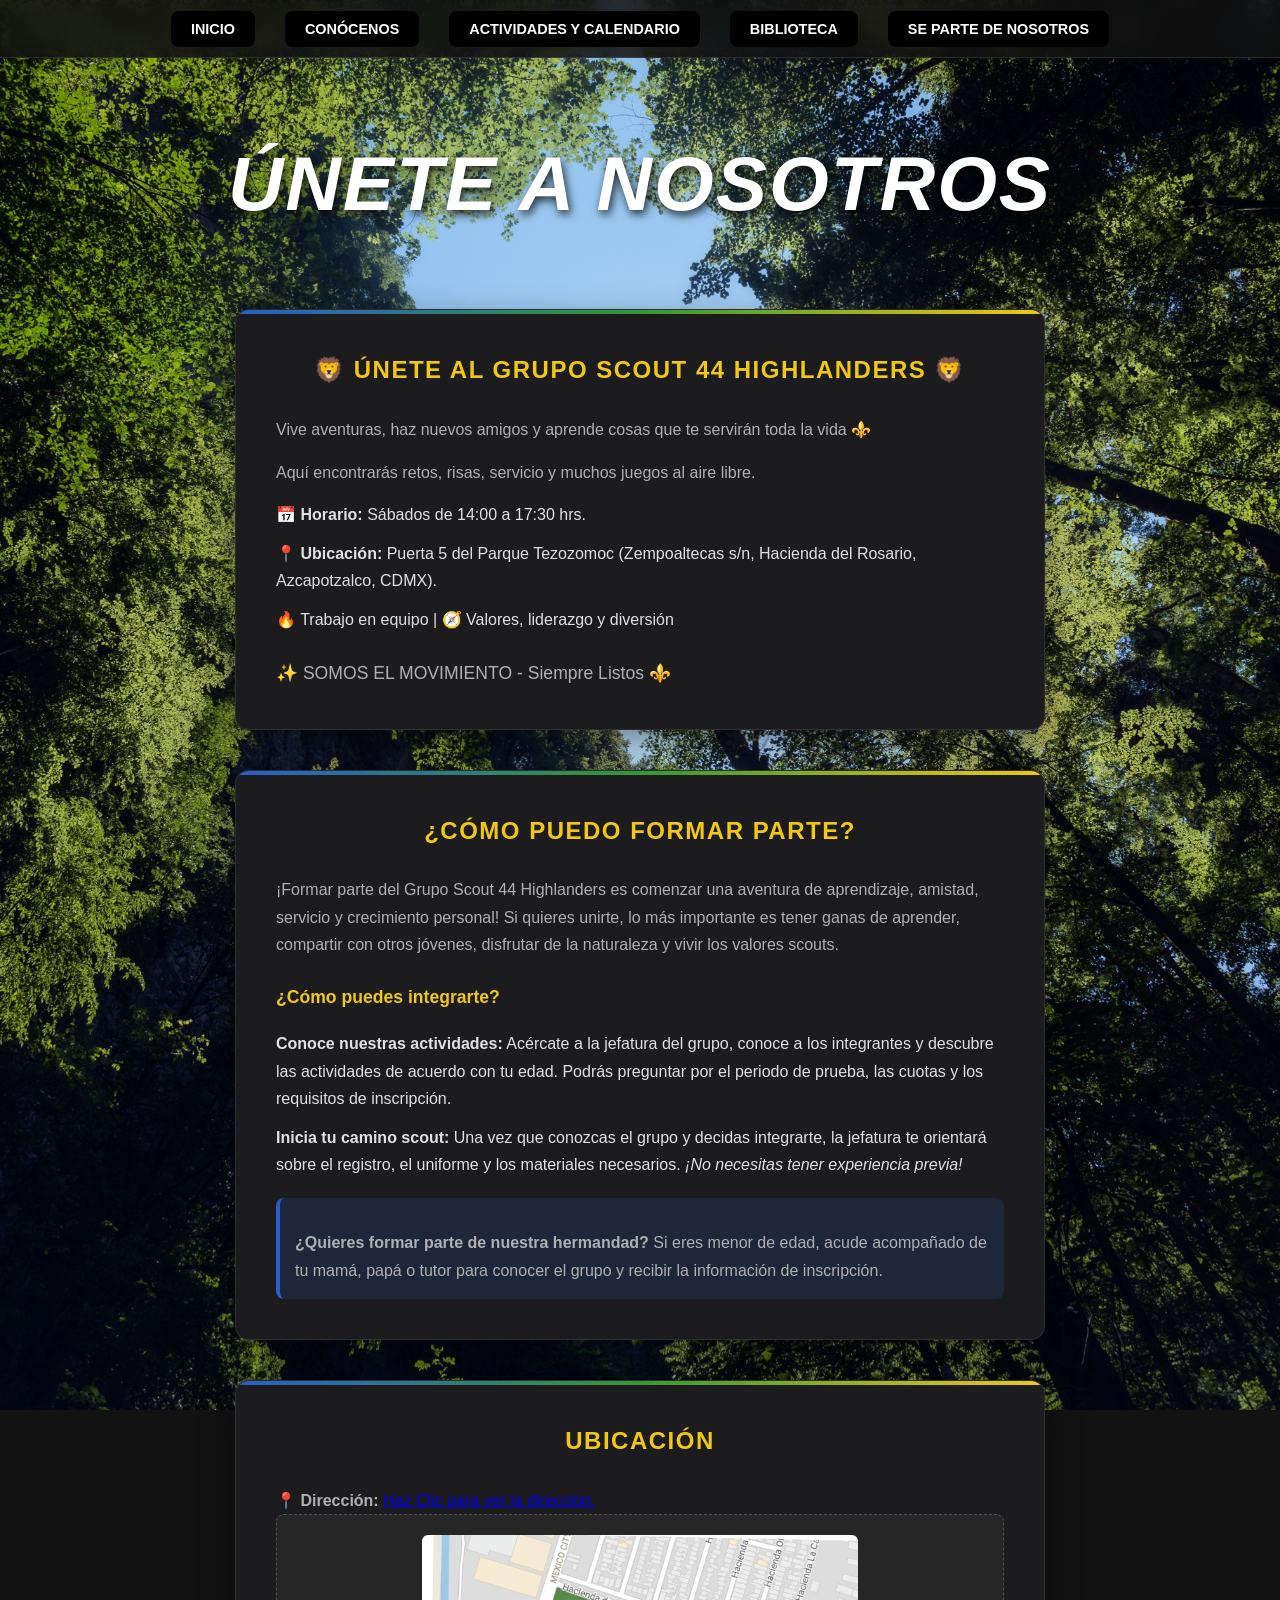
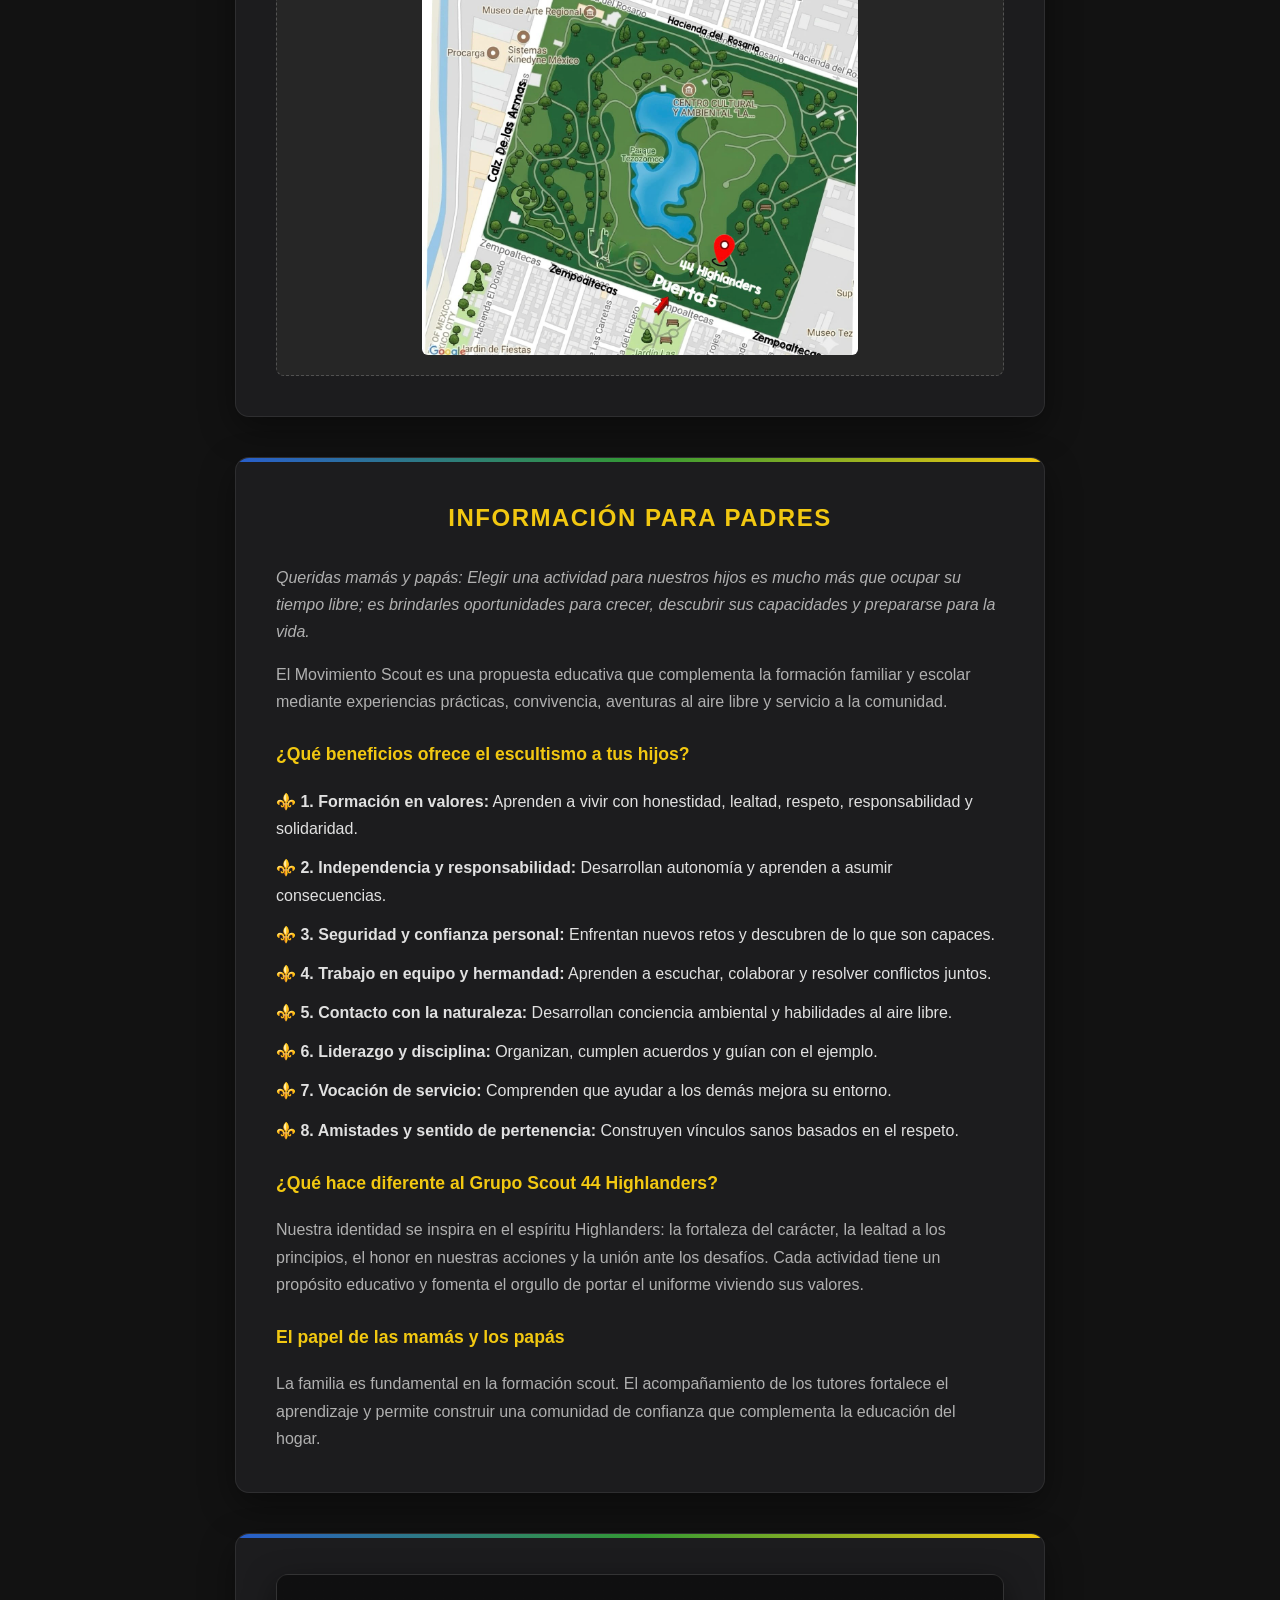
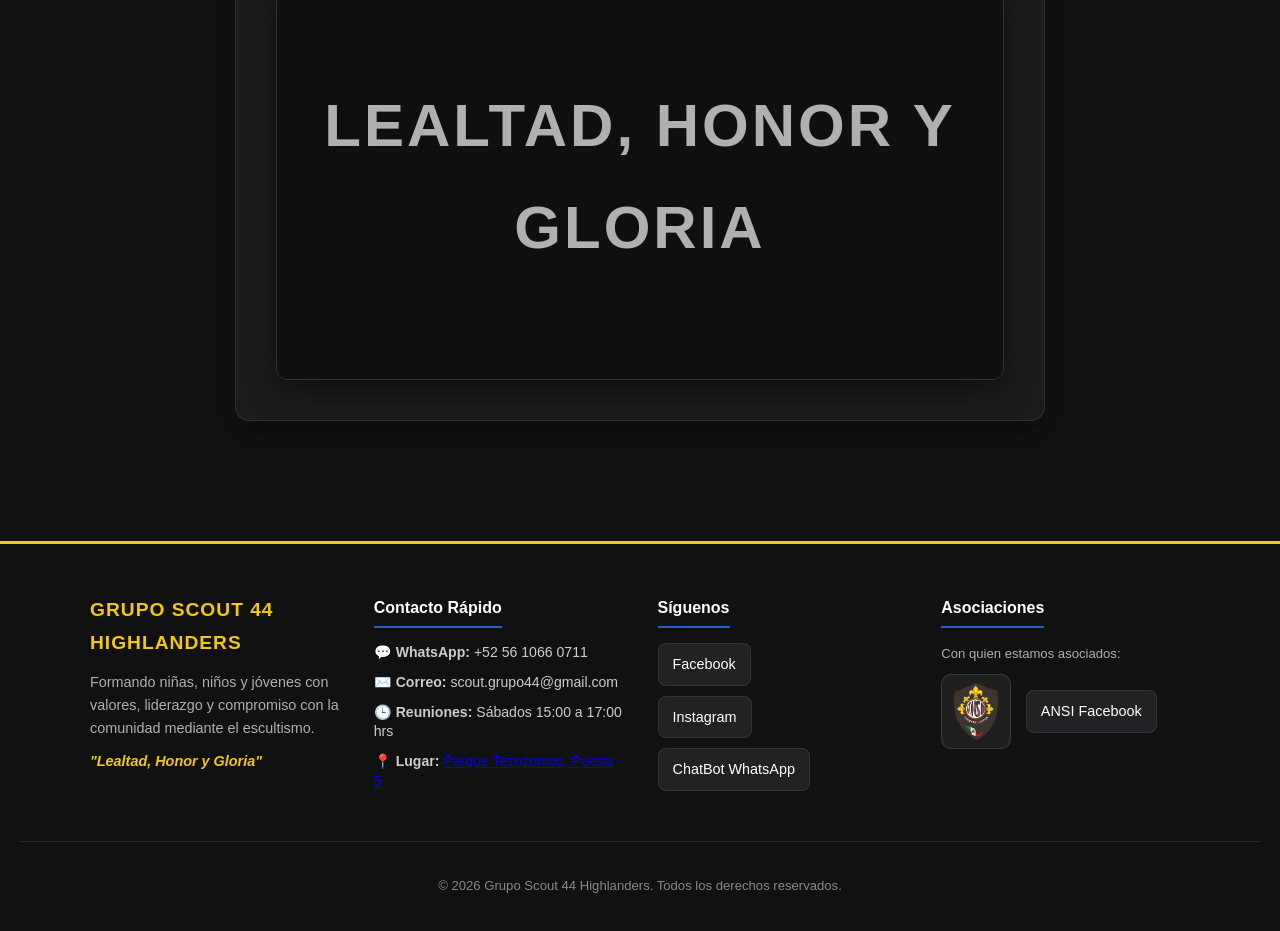
<file: unete.html>
<!doctype html>
<html lang="es">
  <head>
    <meta charset="UTF-8" />
    <meta name="viewport" content="width=device-width, initial-scale=1.0" />
    <title>ÚNETE A NOSOTROS - 44 Highlanders</title>
    <link rel="stylesheet" href="css/estilos.css" />
  </head>
  <body>
    <!-- MENÚ DE NAVEGACIÓN -->
    <nav class="menu">
      <ul>
        <li><a href="index.html">INICIO</a></li>
        <li><a href="conocenos.html">CONÓCENOS</a></li>
        <li><a href="actividades.html">ACTIVIDADES Y CALENDARIO</a></li>
        <li><a href="biblioteca.html">BIBLIOTECA</a></li>
        <li><a href="unete.html">SE PARTE DE NOSOTROS</a></li>
      </ul>
    </nav>

    <!-- ENCABEZADO -->
    <header class="escudoScout">
      <h1 class="nombrePrincipal">ÚNETE A NOSOTROS</h1>
    </header>

    <!-- CONTENIDO PRINCIPAL -->
    <main class="ContenidoPrincipal">
      
      <!-- Información General -->
      <section class="tarjeta" id="inicio">
        <h2>🦁 Únete al Grupo Scout 44 Highlanders 🦁</h2>
        <p>
          Vive aventuras, haz nuevos amigos y aprende cosas que te servirán toda la vida ⚜️
        </p>
        <p>
          Aquí encontrarás retos, risas, servicio y muchos juegos al aire libre.
        </p>
        <ul class="lista-estilizada">
          <li>📅 <strong>Horario:</strong> Sábados de 14:00 a 17:30 hrs.</li>
          <li>📍 <strong>Ubicación:</strong> Puerta 5 del Parque Tezozomoc (Zempoaltecas s/n, Hacienda del Rosario, Azcapotzalco, CDMX).</li>
          <li>🔥 Trabajo en equipo | 🧭 Valores, liderazgo y diversión</li>
        </ul>
        <p class="subtitulo-dorado">
          ✨ SOMOS EL MOVIMIENTO - Siempre Listos ⚜️
        </p>
      </section>

      <!-- ¿Cómo puedo formar parte? -->
      <section class="tarjeta">
        <h2>¿Cómo puedo formar parte?</h2>
        <p>
          ¡Formar parte del Grupo Scout 44 Highlanders es comenzar una aventura de aprendizaje, amistad, servicio y crecimiento personal! Si quieres unirte, lo más importante es tener ganas de aprender, compartir con otros jóvenes, disfrutar de la naturaleza y vivir los valores scouts.
        </p>
        
        <h3 class="subtitulo-dorado">¿Cómo puedes integrarte?</h3>
        <ol class="lista-estilizada">
          <li><strong>Conoce nuestras actividades:</strong> Acércate a la jefatura del grupo, conoce a los integrantes y descubre las actividades de acuerdo con tu edad. Podrás preguntar por el periodo de prueba, las cuotas y los requisitos de inscripción.</li>
          <li><strong>Inicia tu camino scout:</strong> Una vez que conozcas el grupo y decidas integrarte, la jefatura te orientará sobre el registro, el uniforme y los materiales necesarios. <em>¡No necesitas tener experiencia previa!</em></li>
        </ol>
        
        <div class="caja-destacada">
          <p>
            <strong>¿Quieres formar parte de nuestra hermandad?</strong> Si eres menor de edad, acude acompañado de tu mamá, papá o tutor para conocer el grupo y recibir la información de inscripción.
          </p>
        </div>
      </section>

      <!-- Ubicación -->
      <section class="tarjeta">
        <h2>Ubicación</h2>
        <p>
          📍 <strong>Dirección:</strong> <a href="https://maps.app.goo.gl/BZLo9d7Gv4baMg7Q8?g_st=ic">Haz Clic para ver la direccion.</a>
        </p>
        <div class="caja-mapa-placeholder">
          <img src="img/Mapa_Parque.jpeg" alt="Mapa">
        </div>
      </section>

      <!-- Información para padres -->
      <section class="tarjeta">
        <h2>Información para Padres</h2>
        <p>
          <em>Queridas mamás y papás: Elegir una actividad para nuestros hijos es mucho más que ocupar su tiempo libre; es brindarles oportunidades para crecer, descubrir sus capacidades y prepararse para la vida.</em>
        </p>
        <p>
          El Movimiento Scout es una propuesta educativa que complementa la formación familiar y escolar mediante experiencias prácticas, convivencia, aventuras al aire libre y servicio a la comunidad.
        </p>

        <h3 class="subtitulo-dorado">¿Qué beneficios ofrece el escultismo a tus hijos?</h3>
        <ul class="lista-estilizada">
          <li>⚜️ <strong>1. Formación en valores:</strong> Aprenden a vivir con honestidad, lealtad, respeto, responsabilidad y solidaridad.</li>
          <li>⚜️ <strong>2. Independencia y responsabilidad:</strong> Desarrollan autonomía y aprenden a asumir consecuencias.</li>
          <li>⚜️ <strong>3. Seguridad y confianza personal:</strong> Enfrentan nuevos retos y descubren de lo que son capaces.</li>
          <li>⚜️ <strong>4. Trabajo en equipo y hermandad:</strong> Aprenden a escuchar, colaborar y resolver conflictos juntos.</li>
          <li>⚜️ <strong>5. Contacto con la naturaleza:</strong> Desarrollan conciencia ambiental y habilidades al aire libre.</li>
          <li>⚜️ <strong>6. Liderazgo y disciplina:</strong> Organizan, cumplen acuerdos y guían con el ejemplo.</li>
          <li>⚜️ <strong>7. Vocación de servicio:</strong> Comprenden que ayudar a los demás mejora su entorno.</li>
          <li>⚜️ <strong>8. Amistades y sentido de pertenencia:</strong> Construyen vínculos sanos basados en el respeto.</li>
        </ul>

        <h3 class="subtitulo-dorado">¿Qué hace diferente al Grupo Scout 44 Highlanders?</h3>
        <p>
          Nuestra identidad se inspira en el espíritu Highlanders: la fortaleza del carácter, la lealtad a los principios, el honor en nuestras acciones y la unión ante los desafíos. Cada actividad tiene un propósito educativo y fomenta el orgullo de portar el uniforme viviendo sus valores.
        </p>

        <h3 class="subtitulo-dorado">El papel de las mamás y los papás</h3>
        <p>
          La familia es fundamental en la formación scout. El acompañamiento de los tutores fortalece el aprendizaje y permite construir una comunidad de confianza que complementa la educación del hogar.
        </p>
      </section>

      <!-- Lema -->
      <section class="tarjeta">
        <p class="Lema">Lealtad, Honor y Gloria</p>
      </section>
    </main>

    <!-- PIE DE PÁGINA (FOOTER) -->
    <footer class="pie-pagina">
      <div class="contenedor-footer">
        <div class="columna-footer">
          <h3>Grupo Scout 44 Highlanders</h3>
          <p>Formando niñas, niños y jóvenes con valores, liderazgo y compromiso con la comunidad mediante el escultismo.</p>
          <p class="lema-footer">"Lealtad, Honor y Gloria"</p>
        </div>
        <div class="columna-footer">
          <h4>Contacto Rápido</h4>
          <ul class="lista-contacto">
            <li>💬 <strong>WhatsApp:</strong> +52 56 1066 0711</li>
            <li>✉️ <strong>Correo:</strong> scout.grupo44@gmail.com</li>
            <li>🕒 <strong>Reuniones:</strong> Sábados 15:00 a 17:00 hrs</li>
            <li>📍 <strong>Lugar:</strong> <a href="https://maps.app.goo.gl/BZLo9d7Gv4baMg7Q8?g_st=ic">Parque Tezozomoc, Puerta 5</a> </li>
          </ul>
        </div>
        <div class="columna-footer">
          <h4>Síguenos</h4>
          <div class="redes-sociales">
            <a href="https://www.facebook.com/44Highlanders" target="_blank" rel="noopener noreferrer">Facebook</a>
            <a href="https://www.instagram.com/gruposcout44highlanders/" target="_blank" rel="noopener noreferrer">Instagram</a>
            <a href="https://wa.me/525610660711" target="_blank" rel="noopener noreferrer">ChatBot WhatsApp</a>
          </div>
        </div>
        <div class="columna-footer">
          <h4>Asociaciones</h4>
          <p class="subtitulo-asociaciones">Con quien estamos asociados:</p>
          <div class="asociaciones-logos">
            <img src="img/ansi.png" alt="ANSI" title="Asociación Nacional Scout Independientes" />
            <div class="redes-sociales">
              <a
                href="https://www.facebook.com/Ansi.Scouts.Mexico"
                target="_blank"
                rel="noopener noreferrer"
                >ANSI Facebook</a>
            </div>
          </div>
        </div>
      </div>
      <div class="derechos-reservados">
        <p>&copy; 2026 Grupo Scout 44 Highlanders. Todos los derechos reservados.</p>
      </div>
    </footer>
  </body>
</html>
</file>
<file: css/estilos.css>
/* =========================================
   VARIABLES Y PALETA DE COLORES
   ========================================= */
:root {
  --color-fondo: #121212; 
  --color-tarjeta: #1c1c1e;
  --color-texto: #e1e1e1;
  --color-texto-titulos: #ffffff;
  --color-primario: #285ecc; 
  --color-secundario: #f2c811;
  --color-acento-verde: #339933;
  --color-acento-rojo: #d31a1a;
}

/* =========================================
   ESTILOS GENERALES
   ========================================= */
* {
  box-sizing: border-box;
}

body {
  background-image:url(../img/Fondo_Bosque.jpg);
  background-size: cover;
  background-position: center;
  background-repeat: no-repeat;
  background-attachment: fixed;
  background-color: var(--color-fondo);
  font-family: 'Open Sans', sans-serif;
  color: var(--color-texto);
  margin: 0;
  padding: 0;
  line-height: 1.7;
}

h1, h2, h3, h4 {
  font-family: 'Montserrat', sans-serif;
  margin-top: 0;
}

h2 {
  color: var(--color-secundario);
  text-align: center;
  font-weight: 600;
  margin-bottom: 25px;
  text-transform: uppercase;
  letter-spacing: 1.5px;
}

/* =========================================
   MENÚ DE NAVEGACIÓN (GLASSMORPHISM)
   ========================================= */
.menu {
  display: flex;
  justify-content: center;
  flex-wrap: wrap;
  gap: 10px;
  padding: 15px 20px;
  background-color: rgba(18, 18, 18, 0.85);
  backdrop-filter: blur(10px);
  -webkit-backdrop-filter: blur(10px);
  border-bottom: 1px solid rgba(255, 255, 255, 0.1);
  position: sticky; 
  top: 0;
  z-index: 1000;
}

nav ul {
  list-style: none;
  margin: 0;
  padding: 0;
  display: flex;
  gap: 30px;
  justify-content: center;
  flex-wrap: wrap;
}

nav a {
  background-color: black;
  color: var(--color-texto-titulos);
  border: none;
  padding: 10px 20px;
  border-radius: 8px;
  font-family: 'Montserrat', sans-serif;
  font-size: 0.9rem;
  font-weight: 600;
  text-decoration: none;
  cursor: pointer;
  transition: all 0.3s ease;
}

nav a:hover {
  background-color: rgba(40, 94, 204, 0.2);
  color: var(--color-secundario);
  transform: translateY(-2px);
}

/* =========================================
   ENCABEZADO
   ========================================= */
.escudoScout {
  display: flex;
  flex-direction: column;
  align-items: center;
  justify-content: center;
  padding: 60px 20px 40px;
  gap: 20px;
}

.logo {
  max-width: 200px;
  height: auto;
  filter: drop-shadow(0 10px 15px rgba(0,0,0,0.5));
}

.nombrePrincipal {
  color: var(--color-texto-titulos);
  text-align: center;
  font-size: clamp(35px, 6vw, 80px); 
  font-weight: 800;
  font-style: italic;
  margin: 0;
  letter-spacing: 2px;
  text-shadow: 2px 4px 10px rgba(0, 0, 0, 0.8);
}

/* =========================================
   ESTRUCTURA PRINCIPAL Y TARJETAS
   ========================================= */
.ContenidoPrincipal {
  max-width: 850px; 
  margin: 0 auto; 
  padding: 20px 20px 60px;
  display: flex;
  flex-direction: column;
  gap: 40px; 
}

.tarjeta {
  background-color: var(--color-tarjeta);
  border-radius: 14px;
  padding: 40px;
  border: 1px solid rgba(255, 255, 255, 0.08);
  box-shadow: 0 12px 35px rgba(0, 0, 0, 0.4);
  position: relative;
  overflow: hidden;
  transition: transform 0.3s ease, box-shadow 0.3s ease;
}

.tarjeta::before {
  content: "";
  position: absolute;
  top: 0;
  left: 0;
  width: 100%;
  height: 4px;
  background: linear-gradient(90deg, var(--color-primario), var(--color-acento-verde), var(--color-secundario));
}

.tarjeta:hover {
  transform: translateY(-4px);
  box-shadow: 0 18px 45px rgba(0, 0, 0, 0.6);
}

.tarjeta p {
  margin-bottom: 0;
  color: #b0b0b0;
}

.subtitulo-dorado {
  color: var(--color-secundario);
  margin-top: 25px;
  font-size: 1.1rem;
}

/* =========================================
   UTILIDADES DE TEXTO Y CONTENIDO
   ========================================= */
.textoVision {
  white-space: pre-line;
  text-align: justify;
}

.lista-estilizada {
  list-style: none;
  padding: 0;
  margin: 15px 0 0 0;
  display: flex;
  flex-direction: column;
  gap: 12px;
}

.caja-destacada {
  margin-top: 20px;
  background-color: rgba(40, 94, 204, 0.15);
  padding: 15px;
  border-radius: 8px;
  border-left: 4px solid var(--color-primario);
}

.caja-mapa-placeholder {
  background-color: #262626;
  padding: 20px;
  border-radius: 8px;
  text-align: center;
  border: 1px dashed rgba(255,255,255,0.2);
}

.caja-mapa-placeholder p {
  color: var(--color-secundario);
  margin: 0;
}
.caja-mapa-placeholder img {
  display: block;
  margin: 0 auto;
  max-width: 100%;
  width: auto;
  max-height: 420px;
  object-fit: contain;
  border-radius: 6px;
}

/* =========================================
   GALERÍAS E IMÁGENES
   ========================================= */
.galeria_imagenes, .foto-seccion {
  display: grid;
  grid-template-columns: repeat(auto-fit, minmax(220px, 1fr));
  gap: 15px;
  margin-top: 20px;
}

.foto-galeria, .Secciones-galeria {
  width: 100%;
  height: 200px;
  object-fit: cover;
  border-radius: 8px;
  box-shadow: 0 4px 10px rgba(0, 0, 0, 0.3);
  transition: transform 0.3s ease;
}

.foto-galeria:hover, .Secciones-galeria:hover {
  transform: scale(1.03);
}

.contenedor-imagen-centrada {
  text-align: center;
  margin-top: 15px;
}

.contenedor-imagen-centrada img {
  max-width: 100%;
  height: auto;
}

/* Lema con imagen de fondo */
.Lema {
  background-image: linear-gradient(rgba(10, 10, 10, 0.7), rgba(10, 10, 10, 0.7)), url('https://www.latrochadigital.com.ar/wp-content/uploads/2022/03/bosque-1-e1577589217640.jpg');
  background-size: cover;
  background-position: center;
  background-repeat: no-repeat;
  text-align: center;
  font-size: clamp(24px, 5vw, 60px);
  color: var(--color-secundario); 
  font-weight: 800;
  font-family: 'Montserrat', sans-serif;
  text-transform: uppercase;
  letter-spacing: 3px;
  padding: 100px 20px; 
  border-radius: 12px;
  margin: 0;
  border: 1px solid rgba(255,255,255,0.1);
  box-shadow: 0 10px 30px rgba(0,0,0,0.5);
}

/* =========================================
   ESTILOS DEL CALENDARIO
   ========================================= */
.contenedor-calendario {
  background-color: #1e1e1e;
  max-width: 450px;
  margin: 0 auto;
  padding: 20px;
  border-radius: 12px;
  box-shadow: 0 4px 15px rgba(0, 0, 0, 0.4);
  color: #ffffff;
}

.encabezado {
  display: flex;
  justify-content: space-between;
  align-items: center;
  margin-bottom: 20px;
}

.encabezado h2 {
  margin: 0;
  font-size: 1.2rem;
  color: #f1c40f;
  text-transform: uppercase;
}

.encabezado button {
  background-color: #2a2a2a;
  color: white;
  border: 1px solid #444;
  padding: 6px 12px;
  border-radius: 6px;
  cursor: pointer;
  font-weight: bold;
}

.encabezado button:hover {
  background-color: #f1c40f;
  color: #000;
}

.dias-semana, .cuadrilla-dias {
  display: grid;
  grid-template-columns: repeat(7, 1fr);
  text-align: center;
  gap: 5px;
}

.dias-semana div {
  font-weight: bold;
  color: #aaa;
  font-size: 0.85rem;
  padding-bottom: 8px;
}

.cuadrilla-dias div {
  padding: 10px 0;
  font-size: 0.9rem;
  border-radius: 6px;
  background-color: #262626;
}

.cuadrilla-dias .vacio {
  background-color: transparent;
}

.cuadrilla-dias .hoy {
  border: 2px solid #f1c40f;
  font-weight: bold;
}

.cuadrilla-dias .evento {
  background-color: #d35400;
  color: #fff;
  font-weight: bold;
  cursor: pointer;
}

.lista-eventos {
  margin-top: 20px;
  border-top: 1px solid #333;
  padding-top: 15px;
}

.lista-eventos h3 {
  font-size: 1rem;
  color: #f1c40f;
  margin-bottom: 10px;
}

.lista-eventos ul {
  list-style: none;
  padding: 0;
  margin: 0;
}

.lista-eventos li {
  background-color: #2a2a2a;
  padding: 8px 12px;
  border-radius: 6px;
  margin-bottom: 6px;
  font-size: 0.9rem;
  display: flex;
  justify-content: space-between;
}

/* =========================================
   BIBLIOTECA DIGITAL Y BUSCADOR
   ========================================= */
.buscador-contenedor {
  display: flex;
  justify-content: center;
  margin-bottom: 20px;
}

.buscador-input {
  width: 100%;
  max-width: 400px;
  padding: 10px 15px;
  border-radius: 8px;
  border: 1px solid rgba(255, 255, 255, 0.2);
  background-color: rgba(0, 0, 0, 0.5);
  color: white;
  font-family: 'Open Sans', sans-serif;
}

.buscador-input::placeholder {
  color: #888;
}

.lista-biblioteca {
  list-style: none;
  padding: 0;
  margin: 0;
}

.lista-biblioteca li {
  background-color: #2a2a2a;
  padding: 12px 15px;
  border-radius: 6px;
  margin-bottom: 10px;
  font-size: 0.95rem;
  display: flex;
  align-items: center;
  gap: 10px;
  transition: background-color 0.3s ease;
}

.lista-biblioteca li:hover {
  background-color: var(--color-primario);
  color: var(--color-secundario);
}

/* =========================================
  ESTILOS PARA EL PIE DE PÁGINA (FOOTER)
  ========================================= */
.pie-pagina {
  background-color: rgba(18, 18, 18, 0.95);
  border-top: 3px solid var(--color-secundario);
  color: var(--color-texto);
  padding: 50px 20px 20px;
  margin-top: 60px;
  font-family: 'Open Sans', sans-serif;
  backdrop-filter: blur(10px);
  -webkit-backdrop-filter: blur(10px);
}

.contenedor-footer {
  max-width: 1100px;
  margin: 0 auto;
  display: grid;
  grid-template-columns: repeat(auto-fit, minmax(220px, 1fr));
  gap: 35px;
}

.columna-footer h3 {
  color: var(--color-secundario);
  font-size: 1.2rem;
  margin-bottom: 12px;
  text-transform: uppercase;
  letter-spacing: 1px;
  font-family: 'Montserrat', sans-serif;
}

.columna-footer h4 {
  color: var(--color-texto-titulos);
  font-size: 1rem;
  margin-bottom: 15px;
  font-family: 'Montserrat', sans-serif;
  border-bottom: 2px solid var(--color-primario);
  display: inline-block;
  padding-bottom: 5px;
}

.columna-footer p {
  font-size: 0.9rem;
  color: #b0b0b0;
  line-height: 1.6;
  margin: 0;
}

.lema-footer {
  font-weight: bold;
  color: var(--color-secundario) !important;
  font-style: italic;
  margin-top: 10px !important;
}

.lista-contacto {
  list-style: none;
  padding: 0;
  margin: 0;
}

.lista-contacto li {
  font-size: 0.88rem;
  color: #cccccc;
  margin-bottom: 10px;
  line-height: 1.4;
}

.redes-sociales {
  display: flex;
  flex-direction: column;
  gap: 10px;
}

.redes-sociales a {
  color: #ffffff;
  text-decoration: none;
  font-size: 0.9rem;
  padding: 8px 14px;
  background-color: #222224;
  border-radius: 8px;
  border: 1px solid rgba(255, 255, 255, 0.08);
  transition: all 0.3s ease;
  width: fit-content;
}

.redes-sociales a:hover {
  background-color: var(--color-primario);
  color: var(--color-secundario);
  transform: translateX(5px);
}

.subtitulo-asociaciones {
  font-size: 0.82rem !important;
  margin-bottom: 10px !important;
}

/* =========================================
   LOGOS DE ASOCIACIONES EN EL FOOTER
   ========================================= */
.asociaciones-logos {
  display: flex;
  gap: 15px;
  align-items: center;
  flex-wrap: wrap;
}

.asociaciones-logos img {
  height: 75px;
  width: auto;          
  max-width: 160px;     
  object-fit: contain;  
  background-color: rgba(255, 255, 255, 0.06);
  padding: 8px 12px;
  border-radius: 10px;
  border: 1px solid rgba(255, 255, 255, 0.12);
  transition: transform 0.3s ease, border-color 0.3s ease;
}

.asociaciones-logos img:hover {
  transform: scale(1.05);
  border-color: var(--color-secundario);
}

.derechos-reservados {
  text-align: center;
  border-top: 1px solid rgba(255, 255, 255, 0.1);
  margin-top: 40px;
  padding-top: 20px;
  font-size: 0.82rem;
  color: #888888;
}

/* =========================================
   CARRUSEL DE FOTOS (RUEDA DE IMÁGENES)
   ========================================= */
.carrusel-contenedor {
  position: relative;
  max-width: 100%;
  margin: 20px auto 10px;
  overflow: hidden;
  border-radius: 10px;
  box-shadow: 0 5px 15px rgba(0, 0, 0, 0.4);
}

.carrusel-slide {
  display: none;
}

/* Seguridad para que la primera se muestre siempre por defecto */
.carrusel-slide:first-child {
  display: block;
}

.carrusel-slide img {
  width: 100%;
  height: 380px;
  object-fit: cover;
  border-radius: 10px;
  display: block;
}

/* Transición suave */
.fade {
  animation: fading 0.8s ease-in-out;
}

@keyframes fading {
  from { opacity: 0.4; }
  to { opacity: 1; }
}

/* Botones de navegación */
.carrusel-btn {
  position: absolute;
  top: 50%;
  transform: translateY(-50%);
  background-color: rgba(0, 0, 0, 0.6);
  color: var(--color-secundario);
  border: none;
  font-size: 1.5rem;
  padding: 12px 18px;
  cursor: pointer;
  border-radius: 50%;
  transition: background-color 0.3s ease, transform 0.2s ease;
  user-select: none;
}

.carrusel-btn:hover {
  background-color: var(--color-primario);
  color: white;
  transform: translateY(-50%) scale(1.1);
}

.carrusel-btn.prev { left: 15px; }
.carrusel-btn.next { right: 15px; }

/* Indicadores de puntos */
.carrusel-puntos {
  text-align: center;
  margin-top: 10px;
}

.punto {
  height: 12px;
  width: 12px;
  margin: 0 5px;
  background-color: rgba(255, 255, 255, 0.3);
  border-radius: 50%;
  display: inline-block;
  cursor: pointer;
  transition: background-color 0.3s ease, transform 0.2s ease;
}

.punto:hover, .punto.activo {
  background-color: var(--color-secundario);
  transform: scale(1.2);
}

/* =========================================
   ADAPTACIÓN PARA TELÉFONOS MÓVILES
   ========================================= */
@media (max-width: 768px) {
  /* Menú más compacto y fácil de tocar */
  .menu {
    padding: 10px 12px;
  }

  nav ul {
    gap: 8px;
  }

  nav a {
    padding: 8px 12px;
    font-size: 0.78rem;
  }

  /* Encabezado menos pesado en vertical */
  .escudoScout {
    padding: 35px 15px 25px;
    gap: 12px;
  }

  .logo {
    max-width: 135px;
  }

  /* Tarjetas con mejor respiración en pantalla chica */
  .ContenidoPrincipal {
    padding: 15px 12px 45px;
    gap: 24px;
  }

  .tarjeta {
    padding: 22px 18px;
    border-radius: 12px;
  }

  h2 {
    font-size: 1.25rem;
    margin-bottom: 18px;
  }

  /* Lema más proporcionado en celular */
  .Lema {
    padding: 55px 15px;
    letter-spacing: 1.5px;
  }

  /* Carrusel cómodo en pantallas pequeñas */
  .carrusel-slide img {
    height: 230px;
  }

  .carrusel-btn {
    font-size: 1.1rem;
    padding: 8px 12px;
  }

  .carrusel-btn.prev {
    left: 8px;
  }

  .carrusel-btn.next {
    right: 8px;
  }

  /* Calendario ajustado al ancho del teléfono */
  .contenedor-calendario {
    padding: 14px;
  }

  .cuadrilla-dias div {
    padding: 8px 0;
    font-size: 0.82rem;
  }

  /* Footer más limpio y centrado en móvil */
  .pie-pagina {
    padding: 35px 16px 20px;
    margin-top: 35px;
  }

  .contenedor-footer {
    gap: 24px;
  }
}
</file>
